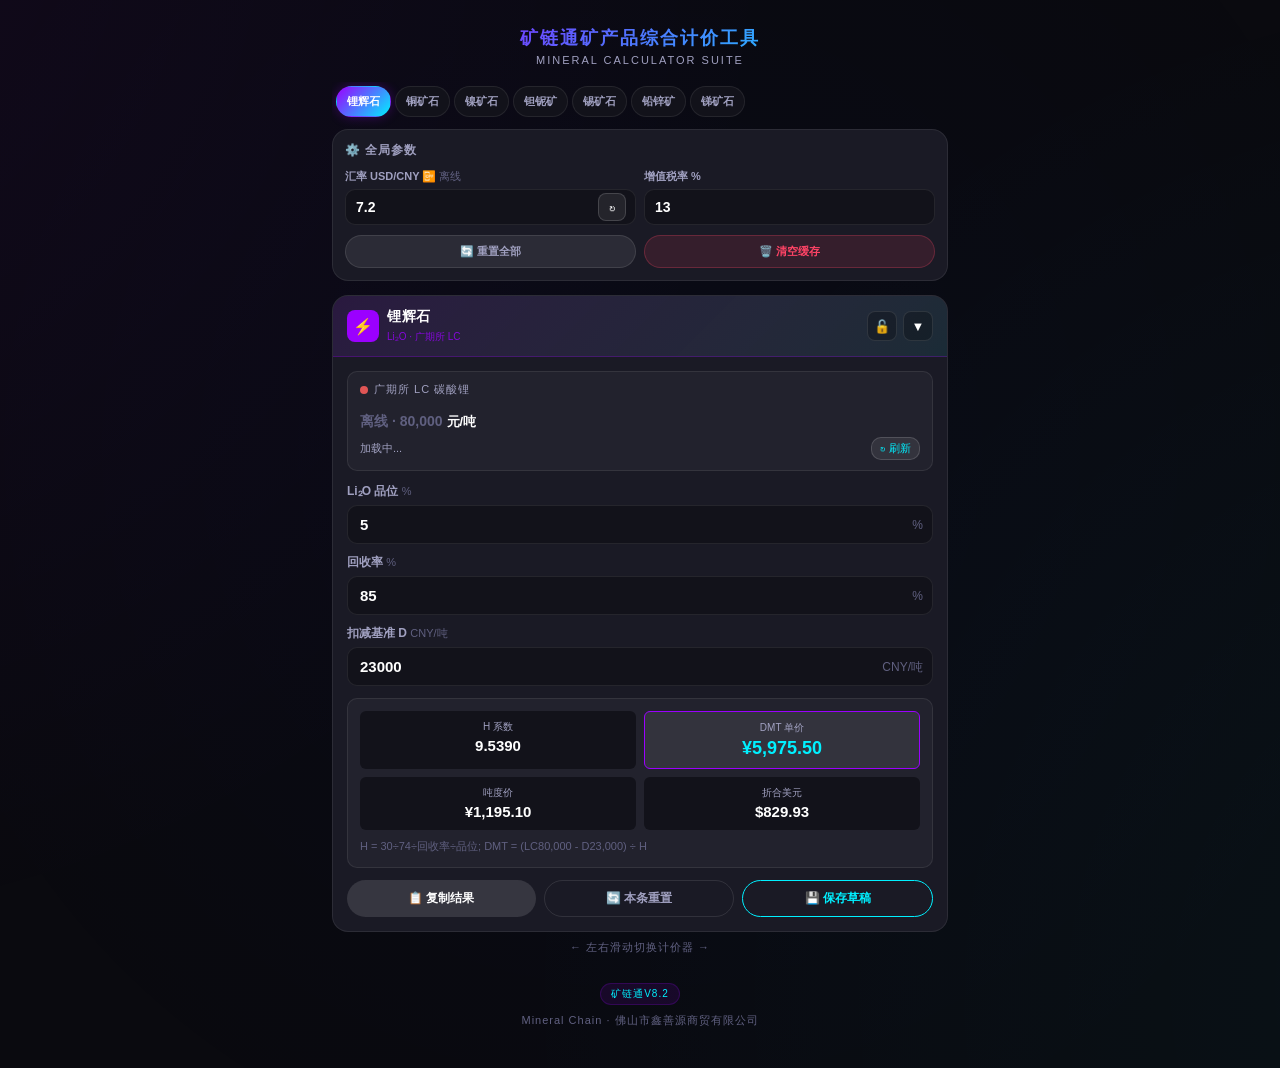
<file: mobile.html>
<!DOCTYPE html>
<html lang="zh-CN">
<head>
<meta charset="UTF-8">
<meta name="viewport" content="width=device-width, initial-scale=1.0, maximum-scale=1.0, user-scalable=no">
<title>矿链通 · 矿产品综合计价工具</title>
<style>
/* ====== common.css (mobile-first) ====== */
:root {
  --bg-primary: #0a0a0f;
  --bg-secondary: #12121a;
  --bg-card: #1a1a25;
  --text-primary: #ffffff;
  --text-secondary: #a0a0c0;
  --text-muted: #606080;
  --neon-purple: #9b00ff;
  --neon-cyan: #00f0ff;
  --neon-green: #00ff88;
  --danger: #ff4466;
  --radius-lg: 16px;
  --radius-md: 10px;
  --radius-sm: 6px;
}
* { margin:0; padding:0; box-sizing:border-box; -webkit-tap-highlight-color:transparent; }
body {
  font-family: -apple-system,"PingFang SC","Microsoft YaHei","Segoe UI",sans-serif;
  background: var(--bg-primary);
  color: var(--text-primary);
  min-height: 100vh;
  overflow-x: hidden;
  position:relative;
  touch-action: pan-y;
}
body::before {
  content: '';
  position:fixed; top:-50%; left:-50%; width:200%; height:200%;
  background:
    radial-gradient(circle at 15% 20%, rgba(155,0,255,0.06) 0%, transparent 40%),
    radial-gradient(circle at 85% 80%, rgba(0,240,255,0.04) 0%, transparent 40%),
    radial-gradient(circle at 50% 50%, rgba(0,45,255,0.03) 0%, transparent 50%);
  pointer-events:none; z-index:0;
  animation: bgFloat 25s ease-in-out infinite;
}
@keyframes bgFloat {
  0%,100%{transform:translate(0,0) rotate(0deg)}
  33%{transform:translate(3%,-2%) rotate(1deg)}
  66%{transform:translate(-2%,3%) rotate(-1deg)}
}
.app {position:relative;z-index:1;max-width:640px;margin:0 auto;padding:12px 12px 40px;}
.app-header {text-align:center;padding:14px 0 16px;}
.app-header h1 {
  font-size:18px;font-weight:900;letter-spacing:2px;
  background:linear-gradient(135deg,var(--neon-purple),var(--neon-cyan),var(--neon-purple));
  background-size:200% 200%;
  -webkit-background-clip:text;-webkit-text-fill-color:transparent;background-clip:text;
  animation:gradientShift 4s ease infinite;
}
@keyframes gradientShift {0%,100%{background-position:0% 50%}50%{background-position:100% 50%}}
.app-header .subtitle {font-size:11px;color:var(--text-secondary);margin-top:4px;letter-spacing:2px;}
.tab-nav {display:flex;justify-content:flex-start;gap:4px;overflow-x:auto;padding:4px 4px 12px;-ms-overflow-style:none;scrollbar-width:none;scroll-behavior:smooth;}
.tab-nav::-webkit-scrollbar{display:none}
.tab-nav button {
  flex:0 0 auto;padding:7px 10px;white-space:nowrap;
  background:var(--bg-secondary);border:1px solid rgba(255,255,255,0.08);
  border-radius:16px;color:var(--text-secondary);font-size:11px;font-weight:700;
  cursor:pointer;transition:all 0.2s;
}
.tab-nav button.active {
  background:linear-gradient(135deg,var(--neon-purple),var(--neon-cyan));
  border-color:transparent;color:#fff;box-shadow:0 0 12px rgba(155,0,255,0.3);
}
.global-panel {
  background:var(--bg-card);border:1px solid rgba(255,255,255,0.08);
  border-radius:var(--radius-lg);padding:12px;margin-bottom:14px;
}
.global-panel h3 {font-size:12px;color:var(--text-secondary);margin-bottom:10px;letter-spacing:1px;}
.global-fields {display:grid;grid-template-columns:repeat(2,1fr);gap:8px;margin-bottom:10px;}
.global-fields .field label {font-size:11px;}
.global-fields .field input {padding:9px 10px;font-size:14px;}
.global-ops {display:flex;gap:8px;}
.global-ops button {flex:1;padding:8px 0;border-radius:20px;font-size:11px;font-weight:700;cursor:pointer;border:none;}
.global-ops .btn-reset-all {background:rgba(255,255,255,0.08);color:var(--text-secondary);border:1px solid rgba(255,255,255,0.1);}
.global-ops .btn-clear-cache {background:rgba(255,68,102,0.12);color:var(--danger);border:1px solid rgba(255,68,102,0.25);}
#cards-container {position:relative;}
.mcs-toast {
  position:fixed;bottom:60px;left:50%;transform:translateX(-50%) translateY(20px);
  background:linear-gradient(135deg,var(--neon-purple),var(--neon-cyan));
  color:#fff;padding:10px 22px;border-radius:30px;font-size:12px;font-weight:600;
  opacity:0;transition:all 0.3s ease;z-index:999;pointer-events:none;white-space:nowrap;
}
.mcs-toast.show {opacity:1;transform:translateX(-50%) translateY(0);}
.app-footer {text-align:center;padding:24px 12px 0;font-size:11px;color:var(--text-muted);letter-spacing:1px;}
.app-footer .version {display:inline-block;padding:3px 10px;background:rgba(155,0,255,0.1);border:1px solid rgba(155,0,255,0.2);border-radius:20px;margin-bottom:8px;color:var(--neon-cyan);font-size:10px;}
button{font-family:inherit}input{font-family:inherit}
.offline{color:var(--text-muted);font-size:14px;}

/* ====== calc-card.css (mobile-first single-card) ====== */
.calc-card {background:var(--bg-card);border:1px solid rgba(255,255,255,0.08);border-radius:var(--radius-lg);padding:0;overflow:hidden;transition:all 0.3s ease;display:none;flex-direction:column;animation:cardIn 0.3s ease;}
.calc-card.active {display:flex;}
@keyframes cardIn {from{opacity:0;transform:translateX(20px)}to{opacity:1;transform:translateX(0)}}
.calc-card.folded .card-body {display:none;}
.card-header {display:flex;justify-content:space-between;align-items:center;padding:12px 14px;background:linear-gradient(135deg,color-mix(in srgb,var(--theme-primary) 12%,transparent),color-mix(in srgb,var(--theme-accent) 8%,transparent));border-bottom:1px solid color-mix(in srgb,var(--theme-primary) 25%,transparent);}
.card-title-wrap {display:flex;align-items:center;gap:8px;}
.card-icon {width:32px;height:32px;border-radius:8px;display:flex;align-items:center;justify-content:center;font-size:16px;}
.card-header h2 {font-size:14px;font-weight:800;letter-spacing:0.5px;color:var(--text-primary);}
.card-tag {font-size:10px;opacity:0.8;}
.card-actions {display:flex;gap:6px;}
.card-actions button {background:rgba(0,0,0,0.25);border:1px solid rgba(255,255,255,0.1);color:var(--text-primary);width:30px;height:30px;border-radius:8px;cursor:pointer;font-size:13px;}
.card-actions button:hover {background:rgba(255,255,255,0.12);}
.card-body {padding:14px;display:flex;flex-direction:column;gap:12px;}
.price-bar {background:rgba(255,255,255,0.04);border:1px solid rgba(255,255,255,0.08);border-radius:var(--radius-md);padding:10px 12px;}
.price-label {font-size:11px;color:var(--text-secondary);text-transform:uppercase;letter-spacing:1px;display:flex;align-items:center;gap:6px;margin-bottom:6px;}
.price-label .dot {width:8px;height:8px;border-radius:50%;background:#00ff88;}
.price-label .dot.offline {background:#e05555;}
.price-value {font-size:28px;font-weight:900;line-height:1;color:var(--theme-accent);}
.price-value .price-num {display:inline-block;background:linear-gradient(135deg,var(--theme-accent),#ffffff);-webkit-background-clip:text;-webkit-text-fill-color:transparent;background-clip:text;text-shadow:none;}
.price-value .unit {font-size:13px;font-weight:700;color:var(--text-primary);margin-left:4px;}
.price-value .offline-flag {font-size:12px;font-weight:600;color:var(--text-secondary);margin-left:6px;}
.price-meta {display:flex;justify-content:space-between;align-items:center;margin-top:6px;font-size:11px;color:var(--text-secondary);}
.btn-refresh {background:rgba(255,255,255,0.08);border:1px solid rgba(255,255,255,0.15);color:var(--theme-accent);padding:3px 8px;border-radius:10px;font-size:11px;cursor:pointer;}
.price-double {display:flex;justify-content:space-between;align-items:flex-start;gap:8px;}
.price-double .price-col {flex:1;display:flex;flex-direction:column;gap:3px;}
.price-double .price-col:first-child {text-align:left;}
.price-double .price-col:last-child {text-align:right;}
.price-double .pd-label {font-size:12px;font-weight:600;color:var(--text-secondary);}
.price-double .pd-price {font-size:22px;font-weight:900;background:linear-gradient(135deg,var(--theme-accent),#ffffff);-webkit-background-clip:text;-webkit-text-fill-color:transparent;background-clip:text;}
.price-double .pd-unit {font-size:11px;color:var(--text-primary);}
.price-double-meta {display:flex;justify-content:space-between;align-items:center;margin-top:8px;font-size:11px;color:var(--text-secondary);}
.inputs-area {display:flex;flex-direction:column;gap:10px;}
.field {display:flex;flex-direction:column;gap:5px;}
.field label {font-size:12px;font-weight:700;color:var(--text-secondary);}
.field label span {font-weight:400;color:var(--text-muted);font-size:11px;}
.input-wrap {position:relative;}
.input-wrap input {width:100%;padding:10px 12px;background:var(--bg-secondary);border:1.5px solid rgba(255,255,255,0.08);border-radius:var(--radius-md);color:var(--text-primary);font-size:15px;font-weight:600;outline:none;transition:all 0.2s;}
.input-wrap input:focus {border-color:var(--theme-primary);}
.input-wrap input.error {border-color:var(--danger);}
.input-wrap .suffix {position:absolute;right:10px;top:50%;transform:translateY(-50%);font-size:12px;color:var(--text-muted);pointer-events:none;}
.error-tip {font-size:11px;color:var(--danger);}
.two-col {display:grid;grid-template-columns:1fr 1fr;gap:10px;}
.segmented {display:flex;gap:6px;}
.segmented button {flex:1;padding:9px 4px;background:var(--bg-secondary);border:1px solid rgba(255,255,255,0.08);border-radius:var(--radius-md);color:var(--text-secondary);font-size:12px;font-weight:600;cursor:pointer;transition:all 0.2s;}
.segmented button.active {background:rgba(255,255,255,0.15);border-color:var(--theme-primary);color:var(--text-primary);}
.segmented.triple button {font-size:11px;padding:9px 2px;}
.switch-field {flex-direction:row;align-items:center;justify-content:space-between;background:var(--bg-secondary);padding:10px 12px;border-radius:var(--radius-md);}
.switch {position:relative;width:44px;height:24px;}
.switch input{opacity:0;width:0;height:0;}
.switch .slider {position:absolute;cursor:pointer;inset:0;background:rgba(255,255,255,0.15);border-radius:24px;transition:0.3s;}
.switch .slider:before {content:"";position:absolute;height:18px;width:18px;left:3px;bottom:3px;background:#fff;border-radius:50%;transition:0.3s;}
.switch input:checked+.slider {background:var(--theme-primary);}
.switch input:checked+.slider:before {transform:translateX(20px);}
.result-area {background:rgba(255,255,255,0.04);border:1px solid rgba(255,255,255,0.08);border-radius:var(--radius-md);padding:12px;}
.result-main {text-align:center;margin-bottom:8px;}
.result-main .rm-label {display:block;font-size:11px;color:var(--theme-accent);letter-spacing:1px;margin-bottom:4px;}
.result-main .rm-value {font-size:26px;font-weight:900;color:var(--theme-accent);}
.result-sub {display:flex;justify-content:space-between;font-size:12px;color:var(--text-secondary);padding:5px 0;border-bottom:1px solid rgba(255,255,255,0.05);}
.result-sub:last-child{border-bottom:none;}
.result-list {display:flex;flex-direction:column;gap:6px;}
.result-item {display:flex;justify-content:space-between;align-items:center;padding:9px 10px;background:var(--bg-secondary);border-radius:var(--radius-sm);border:1px solid rgba(255,255,255,0.06);}
.result-item.highlight {background:rgba(255,255,255,0.08);border-color:var(--theme-primary);}
.result-item .r-label {font-size:12px;color:var(--text-secondary);}
.result-item .r-value {font-size:14px;font-weight:800;color:var(--text-primary);}
.result-item.highlight .r-value {color:var(--theme-accent);font-size:17px;}
.result-grid {display:grid;grid-template-columns:1fr 1fr;gap:8px;}
.result-box {background:var(--bg-secondary);border-radius:var(--radius-sm);padding:9px;text-align:center;}
.result-box.highlight {background:rgba(255,255,255,0.08);border:1px solid var(--theme-primary);}
.result-box .rb-label {display:block;font-size:10px;color:var(--text-secondary);margin-bottom:3px;}
.result-box .rb-value {font-size:15px;font-weight:800;color:var(--text-primary);}
.result-box.highlight .rb-value {color:var(--theme-accent);font-size:18px;}
.formula {font-size:11px;color:var(--text-muted);margin-top:8px;line-height:1.5;word-break:break-all;}
.result-error {color:var(--danger);text-align:center;font-size:13px;padding:10px;}
.card-ops {display:flex;gap:8px;}
.card-ops button {flex:1;padding:9px 0;border-radius:20px;font-size:12px;font-weight:700;cursor:pointer;transition:all 0.2s;border:none;}
.card-ops .btn-copy {background:rgba(255,255,255,0.12);color:#fff;}
.card-ops .btn-reset {background:transparent;color:var(--text-secondary);border:1px solid rgba(255,255,255,0.1);}
.card-ops .btn-save {background:transparent;color:var(--theme-accent);border:1px solid var(--theme-accent);}
.card-ops button:hover {transform:translateY(-1px);}
.import-fields {display:flex;flex-direction:column;gap:10px;}
.card-spodumene {--theme-primary:#9b00ff;--theme-accent:#00f0ff;}
.card-copper     {--theme-primary:#ff8c42;--theme-accent:#ffea00;}
.card-nickel     {--theme-primary:#00e676;--theme-accent:#00ffaa;}
.card-tantalum   {--theme-primary:#9c27b0;--theme-accent:#e040fb;}
.card-tin        {--theme-primary:#90a4ae;--theme-accent:#00e5ff;}
.card-znpb       {--theme-primary:#ffc107;--theme-accent:#4ecdc4;}
.card-antimony   {--theme-primary:#ff4757;--theme-accent:#ffa502;}
.calc-card.locked .card-header {background:linear-gradient(135deg,rgba(255,255,255,0.05),rgba(255,255,255,0.02));}

/* swipe hint */
.swipe-hint {text-align:center;font-size:11px;color:var(--text-muted);padding:8px 0 4px;letter-spacing:1px;}
/* exchange rate */
.exchange-status {font-weight:400;color:var(--neon-green);font-size:10px;}
.exchange-status.offline {color:var(--text-muted);}
.btn-refresh-exchange {position:absolute;right:10px;top:50%;transform:translateY(-50%);background:rgba(255,255,255,0.08);border:1px solid rgba(255,255,255,0.15);color:var(--theme-accent);width:28px;height:28px;border-radius:8px;font-size:13px;cursor:pointer;padding:0;display:flex;align-items:center;justify-content:center;}
</style>
</head>
<body>

<div class="app">
  <header class="app-header">
    <h1>矿链通矿产品综合计价工具</h1>
    <div class="subtitle">MINERAL CALCULATOR SUITE</div>
  </header>

  <nav class="tab-nav" id="tabNav">
    <button data-target="spodumene" class="active">锂辉石</button>
    <button data-target="copper">铜矿石</button>
    <button data-target="nickel">镍矿石</button>
    <button data-target="tantalum">钽铌矿</button>
    <button data-target="tin">锡矿石</button>
    <button data-target="znpb">铅锌矿</button>
    <button data-target="antimony">锑矿石</button>
  </nav>

  <section class="global-panel">
    <h3>⚙️ 全局参数</h3>
    <div class="global-fields">
      <div class="field"><label>汇率 USD/CNY <span id="exchangeRateStatus" class="exchange-status">📡 实时</span></label><div class="input-wrap"><input type="number" id="globalExchangeRate" value="7.20" step="0.001"><button class="btn-refresh-exchange" id="btnRefreshExchange">↻</button></div></div>
      <div class="field"><label>增值税率 %</label><div class="input-wrap"><input type="number" id="globalVatRate" value="13" step="0.5"></div></div>
    </div>
    <div class="global-ops">
      <button class="btn-reset-all" id="btnResetAll">🔄 重置全部</button>
      <button class="btn-clear-cache" id="btnClearCache">🗑️ 清空缓存</button>
    </div>
  </section>

  <main id="cards-container"></main>
  <div class="swipe-hint" id="swipeHint">← 左右滑动切换计价器 →</div>

  <footer class="app-footer">
    <div class="version">矿链通V8.2</div>
    <div>Mineral Chain · 佛山市鑫善源商贸有限公司</div>
  </footer>
</div>

<script>
// ====== common.js ======
(function(){
var PREFIX='mcs_';
function fmt(n,d){if(n==null||isNaN(n))return'--';return n.toLocaleString('zh-CN',{minimumFractionDigits:d,maximumFractionDigits:d});}
function formatMoney(n){return fmt(n,2);}
function formatPercent(n){return fmt(n,2)+'%';}
function getStorage(key,fallback){try{var v=localStorage.getItem(PREFIX+key);return v?JSON.parse(v):fallback;}catch(e){return fallback;}}
function setStorage(key,value){try{localStorage.setItem(PREFIX+key,JSON.stringify(value));}catch(e){}}
function clearAllStorage(){try{Object.keys(localStorage).forEach(function(k){if(k.indexOf(PREFIX)===0)localStorage.removeItem(k);});}catch(e){}}
function copyText(text,cb){if(navigator.clipboard){navigator.clipboard.writeText(text).then(function(){cb&&cb(true);},function(){cb&&cb(false);});}else{var ta=document.createElement('textarea');ta.value=text;document.body.appendChild(ta);ta.select();try{document.execCommand('copy');cb&&cb(true);}catch(e){cb&&cb(false);}document.body.removeChild(ta);}}
function validateRange(input,min,max){var v=parseFloat(input.value);var err=input.parentElement.querySelector('.error-tip')||(input.closest('.field')?input.closest('.field').querySelector('.error-tip'):null);if(isNaN(v)||(min!=null&&v<min)||(max!=null&&v>max)){input.classList.add('error');if(err)err.style.display='block';return false;}input.classList.remove('error');if(err)err.style.display='none';return true;}
function showToast(msg,duration){duration=duration||1500;var el=document.getElementById('mcs-toast');if(!el){el=document.createElement('div');el.id='mcs-toast';el.className='mcs-toast';document.body.appendChild(el);}el.textContent=msg;el.classList.add('show');clearTimeout(el._t);el._t=setTimeout(function(){el.classList.remove('show');},duration);}
window.MCSCommon={fmt:fmt,formatMoney:formatMoney,formatPercent:formatPercent,getStorage:getStorage,setStorage:setStorage,clearAllStorage:clearAllStorage,copyText:copyText,validateRange:validateRange,showToast:showToast,PREFIX:PREFIX};
})();

// ====== base-calc.js ======
(function(){
var C=window.MCSCommon;
function BaseCalc(config){
  this.id=config.id;this.name=config.name;this.theme=config.theme||{primary:'#9b00ff',accent:'#00f0ff'};this.fields=config.fields||[];
  this.priceSource=config.priceSource||null;this.price=0;this.manualPrice=false;this.state={locked:false,folded:false};
  this.container=document.getElementById('cards-container');if(!this.container)throw new Error('缺少 #cards-container');this.init();
}
BaseCalc.prototype.calcTotal=function(inputs){throw new Error('子类必须实现 calcTotal');};
BaseCalc.prototype.fetchPrice=function(){var self=this;this.updatePriceDisplay(true);this.autoCalc();};
BaseCalc.prototype.updatePriceDisplay=function(offline){var el=this.el.querySelector('.price-value');if(!el)return;var defaultText=this.price?C.fmt(this.price,0):'--';el.innerHTML='<span class="price-num">'+defaultText+'</span><span class="unit">元/吨</span>'+(offline?'<span class="offline-flag">· 离线</span>':'');};
BaseCalc.prototype.init=function(){this.renderCard();this.el=document.getElementById('card-'+this.id);this.bindInputs();this.loadDraft();this.fetchPrice();};
BaseCalc.prototype.renderCard=function(){
  var self=this;
  var html='<article class="calc-card card-'+this.id+'" id="card-'+this.id+'">'+
    '<header class="card-header">'+
      '<div class="card-title-wrap"><span class="card-icon" style="background:'+this.theme.primary+'">'+(this.theme.icon||'◆')+'</span><div><h2>'+this.name+'</h2><span class="card-tag" style="color:'+this.theme.primary+'">'+(this.theme.tag||'')+'</span></div></div>'+
      '<div class="card-actions"><button class="btn-lock" title="锁定全局参数">🔓</button><button class="btn-fold" title="折叠/展开">▼</button></div>'+
    '</header>'+
    '<div class="card-body">'+
      '<div class="price-bar"><div class="price-label"><span class="dot"></span><span class="price-name">行情价格</span></div><div class="price-value">--</div><div class="price-meta"><span class="price-time">加载中...</span><button class="btn-refresh">↻ 刷新</button></div></div>'+
      '<div class="inputs-area">'+this.renderInputs()+'</div>'+
      '<div class="result-area"></div>'+
      '<div class="card-ops"><button class="btn-copy">📋 复制结果</button><button class="btn-reset">🔄 本条重置</button><button class="btn-save">💾 保存草稿</button></div>'+
    '</div></article>';
  var wrapper=document.createElement('div');wrapper.innerHTML=html;this.container.appendChild(wrapper.firstElementChild);
  var card=document.getElementById('card-'+this.id);
  card.querySelector('.btn-lock').addEventListener('click',function(){self.toggleLock();});
  card.querySelector('.btn-fold').addEventListener('click',function(){self.toggleFold();});
  card.querySelector('.btn-refresh').addEventListener('click',function(){self.fetchPrice();});
  card.querySelector('.btn-copy').addEventListener('click',function(){self.copyResult();});
  card.querySelector('.btn-reset').addEventListener('click',function(){self.resetCard();});
  card.querySelector('.btn-save').addEventListener('click',function(){self.saveDraft();});
};
BaseCalc.prototype.renderInputs=function(){
  var self=this;
  return this.fields.map(function(f){
    var id=self.id+'_'+f.id;
    return '<div class="field"><label>'+f.label+(f.unit?' <span>'+f.unit+'</span>':'')+'</label><div class="input-wrap"><input type="number" id="'+id+'" data-field="'+f.id+'"'+(f.step?' step="'+f.step+'"':'')+(f.min!=null?' min="'+f.min+'"':'')+(f.max!=null?' max="'+f.max+'"':'')+(f.default!=null?' value="'+f.default+'"':'')+' placeholder="'+(f.placeholder||'')+'">'+(f.unit?'<span class="suffix">'+f.unit+'</span>':'')+'</div><div class="error-tip" style="display:none">数值范围: '+(f.min!=null?f.min:'无下限')+' ~ '+(f.max!=null?f.max:'无上限')+'</div></div>';
  }).join('');
};
BaseCalc.prototype.bindInputs=function(){var self=this;var inputs=this.el.querySelectorAll('input[data-field]');inputs.forEach(function(input){input.addEventListener('input',function(){self.autoCalc();});input.addEventListener('blur',function(){self.saveDraft();});});};
BaseCalc.prototype.getInputs=function(){var vals={},self=this;this.fields.forEach(function(f){var el=self.el.querySelector('#'+self.id+'_'+f.id);vals[f.id]=el?parseFloat(el.value):(f.default!=null?f.default:0);});return vals;};
BaseCalc.prototype.validate=function(){var self=this,ok=true;this.fields.forEach(function(f){var el=self.el.querySelector('#'+self.id+'_'+f.id);if(el&&!C.validateRange(el,f.min,f.max))ok=false;});return ok;};
BaseCalc.prototype.autoCalc=function(){if(!this.validate()){this.el.querySelector('.result-area').innerHTML='<div class="result-error">请检查输入数值</div>';return;}var inputs=this.getInputs(),results=this.calcTotal(inputs);this.renderResults(results,inputs);};
BaseCalc.prototype.renderResults=function(results,inputs){var html='<div class="result-list">';for(var key in results){if(key==='formula')continue;html+='<div class="result-item"><span class="r-label">'+key+'</span><span class="r-value">'+results[key]+'</span></div>';}html+='</div>';if(results.formula)html+='<div class="formula">'+results.formula+'</div>';this.el.querySelector('.result-area').innerHTML=html;};
BaseCalc.prototype.saveDraft=function(){var vals=this.getInputs();C.setStorage(this.id+'_draft',{locked:this.state.locked,inputs:vals});C.showToast(this.name+' 草稿已保存');};
BaseCalc.prototype.loadDraft=function(){var draft=C.getStorage(this.id+'_draft',null);if(!draft)return;if(draft.locked!=null)this.state.locked=draft.locked;this.updateLockIcon();if(draft.inputs){var self=this;for(var k in draft.inputs){var el=self.el.querySelector('#'+self.id+'_'+k);if(el)el.value=draft.inputs[k];}}};
BaseCalc.prototype.resetCard=function(){var self=this;this.fields.forEach(function(f){var el=self.el.querySelector('#'+self.id+'_'+f.id);if(el)el.value=f.default!=null?f.default:'';});this.state.locked=false;this.updateLockIcon();this.autoCalc();C.showToast(this.name+' 已重置');};
BaseCalc.prototype.copyResult=function(){var el=this.el.querySelector('.result-area');if(!el)return;var text=el.textContent||el.innerText||'',self=this;C.copyText(text,function(ok){C.showToast(ok?self.name+' 结果已复制':'复制失败');});};
BaseCalc.prototype.toggleLock=function(){this.state.locked=!this.state.locked;this.updateLockIcon();this.saveDraft();};
BaseCalc.prototype.updateLockIcon=function(){var btn=this.el.querySelector('.btn-lock');if(!btn)return;btn.textContent=this.state.locked?'🔒':'🔓';btn.title=this.state.locked?'已锁定全局参数':'锁定全局参数';this.el.classList.toggle('locked',this.state.locked);};
BaseCalc.prototype.toggleFold=function(){this.state.folded=!this.state.folded;this.el.classList.toggle('folded',this.state.folded);var btn=this.el.querySelector('.btn-fold');if(btn)btn.textContent=this.state.folded?'▶':'▼';};
BaseCalc.prototype.applyGlobalConfig=function(config){if(this.state.locked)return;};
window.BaseCalc=BaseCalc;
})();

// ====== calc-spodumene.js ======
(function(){
var C=window.MCSCommon,BaseCalc=window.BaseCalc;
function SpodumeneCalc(){BaseCalc.call(this,{id:'spodumene',name:'锂辉石',theme:{primary:'#9b00ff',accent:'#00f0ff',icon:'⚡',tag:'Li₂O · 广期所 LC'},fields:[{id:'lio2',label:'Li₂O 品位',unit:'%',min:2,max:100,step:0.1,default:5.0},{id:'recovery',label:'回收率',unit:'%',min:0,max:100,step:0.1,default:85},{id:'deduction',label:'扣减基准 D',unit:'CNY/吨',min:0,step:100,default:23000}]});this.price=80000;}
SpodumeneCalc.prototype=Object.create(BaseCalc.prototype);SpodumeneCalc.prototype.constructor=SpodumeneCalc;
SpodumeneCalc.prototype.fetchPrice=function(){var self=this;fetch('https://lc.fsxsymall.com/lc?_='+Date.now()).then(function(r){if(!r.ok)throw new Error('x');return r.json();}).then(function(d){if(d.price){self.price=d.price;self.updatePriceDisplay();self.autoCalc();}}).catch(function(){self.price=self.price||80000;self.updatePriceDisplay(true);self.autoCalc();});};
SpodumeneCalc.prototype.updatePriceDisplay=function(offline){var el=this.el.querySelector('.price-value');if(!el)return;var label=this.el.querySelector('.price-name');if(label)label.textContent='广期所 LC 碳酸锂';el.innerHTML=(offline?'<span class="offline">离线 · ':'')+C.fmt(this.price,0)+'<span class="unit">元/吨</span>';var dot=this.el.querySelector('.price-bar .dot');if(dot)dot.className='dot '+(offline?'offline':'');};
SpodumeneCalc.prototype.calcTotal=function(inputs){var price=this.price||0,h=30/74/(inputs.recovery/100)/(inputs.lio2/100),dmt=(price-inputs.deduction)/h,exchangeRate=(window.globalConfig&&window.globalConfig.exchangeRate)||7.2;return{h:h.toFixed(4),dmt:'¥'+C.formatMoney(dmt),dunPrice:'¥'+C.formatMoney(dmt/inputs.lio2),usd:'$'+C.formatMoney(dmt/exchangeRate),formula:'H = 30÷74÷回收率÷品位; DMT = (LC'+C.fmt(price,0)+' - D'+C.fmt(inputs.deduction,0)+') ÷ H'};};
SpodumeneCalc.prototype.renderResults=function(results,inputs){var html='<div class="result-grid"><div class="result-box"><span class="rb-label">H 系数</span><span class="rb-value">'+results.h+'</span></div><div class="result-box highlight"><span class="rb-label">DMT 单价</span><span class="rb-value">'+results.dmt+'</span></div><div class="result-box"><span class="rb-label">吨度价</span><span class="rb-value">'+results.dunPrice+'</span></div><div class="result-box"><span class="rb-label">折合美元</span><span class="rb-value">'+results.usd+'</span></div></div><div class="formula">'+results.formula+'</div>';this.el.querySelector('.result-area').innerHTML=html;};
window.SpodumeneCalc=SpodumeneCalc;
})();

// ====== calc-copper.js ======
(function(){
var C=window.MCSCommon,BaseCalc=window.BaseCalc;
var COEFF_TABLE=[[2,40],[3,55],[4,65],[5,73],[6,76],[7,79],[8,82],[9,83],[10,85],[11,86],[12,87],[13,88],[14,88.5],[15,89],[16,89],[17,90],[18,91],[19,92],[20,93],[21,95]];
function getCoefficient(grade){if(grade<2)return 0;if(grade>=21)return 95;for(var i=0;i<COEFF_TABLE.length-1;i++){var g1=COEFF_TABLE[i][0],c1=COEFF_TABLE[i][1],g2=COEFF_TABLE[i+1][0],c2=COEFF_TABLE[i+1][1];if(grade>=g1&&grade<g2){var t=(grade-g1)/(g2-g1);return c1+t*(c2-c1);}}return 95;}
function CopperCalc(){BaseCalc.call(this,{id:'copper',name:'铜矿石',theme:{primary:'#ff6b35',accent:'#ffd700',icon:'🔶',tag:'Cu · SMM 1#电解铜'},fields:[{id:'grade',label:'铜品位 Cu',unit:'%',min:2,max:21,step:0.1,default:5}]});this.price=101570;}
CopperCalc.prototype=Object.create(BaseCalc.prototype);CopperCalc.prototype.constructor=CopperCalc;
CopperCalc.prototype.calcTotal=function(inputs){var coeff=getCoefficient(inputs.grade),orePrice=this.price*(inputs.grade/100)*(coeff/100);return{coeff:C.formatPercent(coeff),orePrice:'¥'+C.fmt(orePrice,0)+' /吨',formula:this.price.toLocaleString()+' × '+inputs.grade.toFixed(1)+'% × '+coeff.toFixed(2)+'% = '+C.fmt(orePrice,0)+' 元/吨'};};
CopperCalc.prototype.renderResults=function(results,inputs){var html='<div class="result-main"><span class="rm-label">铜矿石单价</span><span class="rm-value">'+results.orePrice+'</span></div><div class="result-sub"><span>计价系数</span><span>'+results.coeff+'</span></div><div class="formula">'+results.formula+'</div>';this.el.querySelector('.result-area').innerHTML=html;};
window.CopperCalc=CopperCalc;
})();

// ====== calc-nickel.js ======
(function(){
var C=window.MCSCommon,BaseCalc=window.BaseCalc;
var LATERITE_COEFF=[[0.5,75],[0.8,78],[1.0,80],[1.2,82],[1.4,84],[1.5,85],[1.6,86],[1.7,87],[1.8,88],[2.0,89],[2.2,90],[2.5,91],[3.0,92]];
var SULFIDE_COEFF=[[0.5,80],[0.8,83],[1.0,85],[1.2,87],[1.4,88],[1.5,89],[1.6,90],[1.7,90],[1.8,91],[2.0,92],[2.2,93],[2.5,94],[3.0,95]];
function getCoeff(table,grade){if(grade<=table[0][0])return table[0][1];if(grade>=table[table.length-1][0])return table[table.length-1][1];for(var i=0;i<table.length-1;i++){if(grade>=table[i][0]&&grade<=table[i+1][0]){var t=(grade-table[i][0])/(table[i+1][0]-table[i][0]);return table[i][1]+t*(table[i+1][1]-table[i][1]);}}return table[table.length-1][1];}
function NickelCalc(){BaseCalc.call(this,{id:'nickel',name:'镍矿石',theme:{primary:'#50c878',accent:'#a0ffc0',icon:'💚',tag:'Ni · SMM 1#电解镍'},fields:[]});this.price=127250;this.oreType='laterite';}
NickelCalc.prototype=Object.create(BaseCalc.prototype);NickelCalc.prototype.constructor=NickelCalc;
NickelCalc.prototype.renderInputs=function(){
  return '<div class="field"><label>矿石类型</label><div class="segmented" data-field="oreType"><button data-value="laterite" class="active">红土镍矿</button><button data-value="sulfide">硫化镍矿</button></div></div>'+
    '<div class="field"><label>镍品位 Ni <span>%</span></label><div class="input-wrap"><input type="number" id="nickel_grade" data-field="grade" value="1.8" min="0.5" max="3.0" step="0.05"><span class="suffix">%</span></div></div>'+
    '<div class="field"><label>冶炼加工费 TC <span>元/吨</span></label><div class="input-wrap"><input type="number" id="nickel_tc" data-field="tc" value="800" min="0" max="5000" step="50"><span class="suffix">元/吨</span></div></div>'+
    '<div class="two-col"><div class="field"><label>汇率 USD/CNY</label><div class="input-wrap"><input type="number" id="nickel_exchangeRate" data-field="exchangeRate" value="7.25" min="6.5" max="8.0" step="0.01"></div></div><div class="field"><label>水分 H₂O <span>%</span></label><div class="input-wrap"><input type="number" id="nickel_moisture" data-field="moisture" value="35" min="20" max="45" step="1"><span class="suffix">%</span></div></div></div>'+
    '<div class="field switch-field"><label>含税模式 (÷1.13)</label><label class="switch"><input type="checkbox" id="nickel_taxMode" checked><span class="slider"></span></label></div>';
};
NickelCalc.prototype.bindInputs=function(){var self=this;this.el.querySelectorAll('input').forEach(function(el){el.addEventListener('input',function(){self.autoCalc();});el.addEventListener('change',function(){self.autoCalc();self.saveDraft();});});this.el.querySelector('.segmented').addEventListener('click',function(e){if(e.target.tagName==='BUTTON'){self.el.querySelectorAll('.segmented button').forEach(function(b){b.classList.remove('active');});e.target.classList.add('active');self.oreType=e.target.dataset.value;self.autoCalc();self.saveDraft();}});};
NickelCalc.prototype.getInputs=function(){var btn=this.el.querySelector('.segmented button.active');return{oreType:btn?btn.dataset.value:'laterite',grade:parseFloat(this.el.querySelector('#nickel_grade').value)||1.8,tc:parseFloat(this.el.querySelector('#nickel_tc').value)||800,exchangeRate:parseFloat(this.el.querySelector('#nickel_exchangeRate').value)||7.25,moisture:parseFloat(this.el.querySelector('#nickel_moisture').value)||35,taxMode:this.el.querySelector('#nickel_taxMode').checked?1:0};};
NickelCalc.prototype.calcTotal=function(inputs){var table=inputs.oreType==='laterite'?LATERITE_COEFF:SULFIDE_COEFF,coeff=getCoeff(table,inputs.grade),divider=inputs.taxMode?1.13:1,metalValue;if(inputs.oreType==='laterite'){metalValue=(this.price/divider)*(inputs.grade/100)*(coeff/100)*(1-inputs.moisture/100);}else{metalValue=(this.price/divider)*(inputs.grade/100)*(coeff/100);}var orePrice=Math.max(0,metalValue-inputs.tc);return{coeff:C.formatPercent(coeff),orePrice:'¥'+C.fmt(orePrice,0)+' /吨',formula:'SMM '+this.price.toLocaleString()+(inputs.taxMode?' ÷1.13':'')+' × '+inputs.grade.toFixed(2)+'% × '+coeff.toFixed(1)+'%'+(inputs.oreType==='laterite'?' × (1-'+inputs.moisture+'%水分)':'')+' - TC '+inputs.tc};};
NickelCalc.prototype.renderResults=function(results,inputs){var html='<div class="result-main"><span class="rm-label">镍矿石单价</span><span class="rm-value">'+results.orePrice+'</span></div><div class="result-sub"><span>计价系数</span><span>'+results.coeff+'</span></div><div class="formula">'+results.formula+'</div>';this.el.querySelector('.result-area').innerHTML=html;};
NickelCalc.prototype.saveDraft=function(){var vals=this.getInputs();C.setStorage(this.id+'_draft',{locked:this.state.locked,inputs:vals,oreType:this.oreType});C.showToast(this.name+' 草稿已保存');};
NickelCalc.prototype.loadDraft=function(){var draft=C.getStorage(this.id+'_draft',null);if(!draft)return;if(draft.locked!=null)this.state.locked=draft.locked;this.updateLockIcon();if(draft.oreType){this.oreType=draft.oreType;var self=this;this.el.querySelectorAll('.segmented button').forEach(function(b){b.classList.toggle('active',b.dataset.value===draft.oreType);});}if(draft.inputs){var self=this;for(var k in draft.inputs){if(k==='taxMode'){var cb=self.el.querySelector('#nickel_taxMode');if(cb)cb.checked=draft.inputs[k]===1;}else{var el=self.el.querySelector('#nickel_'+k);if(el)el.value=draft.inputs[k];}}}};
window.NickelCalc=NickelCalc;
})();

// ====== calc-tantalum.js ======
(function(){
var C=window.MCSCommon,BaseCalc=window.BaseCalc,LBS_PER_TON=2204.6226;
function TantalumCalc(){BaseCalc.call(this,{id:'tantalum',name:'钽铌矿',theme:{primary:'#9c27b0',accent:'#e040fb',icon:'💎',tag:'Ta₂O₅+Nb₂O₅ · CIF'},fields:[{id:'grade',label:'钽铌矿品位',unit:'%',min:1,max:50,step:0.1,default:30}]});this.intlPrice=232.5;}
TantalumCalc.prototype=Object.create(BaseCalc.prototype);TantalumCalc.prototype.constructor=TantalumCalc;
TantalumCalc.prototype.updatePriceDisplay=function(offline){var el=this.el.querySelector('.price-value');if(!el)return;var label=this.el.querySelector('.price-name');if(label)label.textContent='国际钽铌矿 CIF';el.innerHTML='$'+C.fmt(this.intlPrice,1)+'<span class="unit">/磅</span>';var fxRate=(window.globalConfig&&window.globalConfig.exchangeRate)||7.20;var meta=this.el.querySelector('.price-time');if(meta)meta.textContent=(offline?'离线 · ':'')+'汇率 '+fxRate.toFixed(4);};
TantalumCalc.prototype.calcTotal=function(inputs){var fxRate=(window.globalConfig&&window.globalConfig.exchangeRate)||7.20,vatRate=(window.globalConfig&&window.globalConfig.vatRate)||13,cif=this.intlPrice*LBS_PER_TON*(inputs.grade/100),pretax=cif*fxRate,aftertax=pretax*(1+vatRate/100),td=inputs.grade>0?aftertax/inputs.grade:0;return{cif:'$'+C.formatMoney(cif)+' /吨',pretax:'¥'+C.formatMoney(pretax)+' /吨',aftertax:'¥'+C.formatMoney(aftertax)+' /吨',tonDegree:'¥'+C.formatMoney(td)+' /吨度',formula:'CIF = '+this.intlPrice+'$/磅 × 2204.62 × '+inputs.grade.toFixed(1)+'%; 税后 = CIF × '+fxRate.toFixed(4)+' × (1+'+vatRate+'%)'};};
TantalumCalc.prototype.renderResults=function(results,inputs){var html='<div class="result-list"><div class="result-item"><span class="r-label">CIF 到岸价</span><span class="r-value">'+results.cif+'</span></div><div class="result-item"><span class="r-label">国内税前价</span><span class="r-value">'+results.pretax+'</span></div><div class="result-item highlight"><span class="r-label">国内税后价</span><span class="r-value">'+results.aftertax+'</span></div><div class="result-item"><span class="r-label">吨度价</span><span class="r-value">'+results.tonDegree+'</span></div></div><div class="formula">'+results.formula+'</div>';this.el.querySelector('.result-area').innerHTML=html;};
TantalumCalc.prototype.applyGlobalConfig=function(config){this.updatePriceDisplay();this.autoCalc();};
window.TantalumCalc=TantalumCalc;
})();

// ====== calc-tin.js ======
(function(){
var C=window.MCSCommon,BaseCalc=window.BaseCalc;
function getTC(grade){if(grade>=60)return 13500;if(grade>=55)return 13700;if(grade>=50)return 14000;if(grade>=45)return 15000;if(grade>=40)return 17500;if(grade>=20)return Math.round(22000+(17500-22000)*(grade-20)/20);if(grade>=10)return Math.round(27000+(22000-27000)*(grade-10)/10);return 27000;}
function TinCalc(){BaseCalc.call(this,{id:'tin',name:'锡矿石',theme:{primary:'#b0bec5',accent:'#80deea',icon:'⬜',tag:'Sn · 沪锡 / LME'},fields:[]});this.price=412550;}
TinCalc.prototype=Object.create(BaseCalc.prototype);TinCalc.prototype.constructor=TinCalc;
TinCalc.prototype.renderInputs=function(){return '<div class="field"><label>计价模式</label><div class="segmented" data-field="mode"><button data-value="domestic" class="active">国内计价</button><button data-value="import">进口计价</button></div></div><div class="field"><label>锡品位 Sn <span>%</span></label><div class="input-wrap"><input type="number" id="tin_grade" data-field="grade" value="40" min="10" max="65" step="0.1"><span class="suffix">%</span></div></div><div class="import-fields" id="tin_importFields" style="display:none"><div class="field"><label>LME锡价 <span>美元/吨</span></label><div class="input-wrap"><input type="number" id="tin_lmePrice" data-field="lmePrice" value="53500" step="100"><span class="suffix">美元/吨</span></div></div><div class="two-col"><div class="field"><label>汇率</label><div class="input-wrap"><input type="number" id="tin_fxRate" data-field="fxRate" value="7.25" min="6.5" max="8.0" step="0.01"></div></div><div class="field"><label>进口杂费 <span>元/吨</span></label><div class="input-wrap"><input type="number" id="tin_importFee" data-field="importFee" value="500" step="10"><span class="suffix">元/吨</span></div></div></div></div>';};
TinCalc.prototype.bindInputs=function(){var self=this;this.el.querySelectorAll('input').forEach(function(el){el.addEventListener('input',function(){self.autoCalc();});el.addEventListener('blur',function(){self.saveDraft();});});this.el.querySelector('.segmented').addEventListener('click',function(e){if(e.target.tagName==='BUTTON'){self.el.querySelectorAll('.segmented button').forEach(function(b){b.classList.remove('active');});e.target.classList.add('active');var mode=e.target.dataset.value;self.el.querySelector('#tin_importFields').style.display=mode==='import'?'block':'none';self.autoCalc();self.saveDraft();}});};
TinCalc.prototype.getInputs=function(){var btn=this.el.querySelector('.segmented button.active');return{mode:btn?btn.dataset.value:'domestic',grade:parseFloat(this.el.querySelector('#tin_grade').value)||40,lmePrice:parseFloat(this.el.querySelector('#tin_lmePrice').value)||53500,fxRate:parseFloat(this.el.querySelector('#tin_fxRate').value)||7.25,importFee:parseFloat(this.el.querySelector('#tin_importFee').value)||500};};
TinCalc.prototype.calcTotal=function(inputs){var price=inputs.mode==='import'?inputs.lmePrice*inputs.fxRate+inputs.importFee:this.price,tc=getTC(inputs.grade),metalTonPrice=price-tc,orePrice=metalTonPrice*(inputs.grade/100),coeff=(metalTonPrice/price)*100;return{tc:C.fmt(tc,0)+' 元/金属吨',coeff:C.formatPercent(coeff),metalTonPrice:'¥'+C.fmt(metalTonPrice,0)+' /金属吨',orePrice:'¥'+C.fmt(orePrice,0)+' /吨',formula:'('+C.fmt(price,0)+' - '+C.fmt(tc,0)+') × '+inputs.grade.toFixed(1)+'% = '+C.fmt(orePrice,0)+' 元/吨  ['+(inputs.mode==='import'?'LME×汇率+杂费':'沪锡结算价')+']'};};
TinCalc.prototype.renderResults=function(results,inputs){var html='<div class="result-main"><span class="rm-label">锡矿石单价</span><span class="rm-value">'+results.orePrice+'</span></div><div class="result-sub"><span>净回值</span><span>'+results.metalTonPrice+'</span></div><div class="result-sub"><span>加工费 TC</span><span>'+results.tc+'</span></div><div class="result-sub"><span>计价系数</span><span>'+results.coeff+'</span></div><div class="formula">'+results.formula+'</div>';this.el.querySelector('.result-area').innerHTML=html;};
TinCalc.prototype.saveDraft=function(){var vals=this.getInputs();C.setStorage(this.id+'_draft',{locked:this.state.locked,inputs:vals});};
TinCalc.prototype.loadDraft=function(){var draft=C.getStorage(this.id+'_draft',null);if(!draft)return;if(draft.locked!=null)this.state.locked=draft.locked;this.updateLockIcon();if(draft.inputs){var self=this;for(var k in draft.inputs){var el=self.el.querySelector('#tin_'+k);if(el)el.value=draft.inputs[k];}}};
window.TinCalc=TinCalc;
})();

// ====== calc-znpb.js ======
(function(){
var C=window.MCSCommon,BaseCalc=window.BaseCalc;
var ZN_COEFF=[[25,60],[35,65],[45,70],[50,75],[55,75],[60,75]];
var PB_COEFF=[[30,55],[35,60],[40,65],[50,75],[60,80],[70,88],[80,88]];
function getCoeff(table,grade){if(grade<=table[0][0])return table[0][1];if(grade>=table[table.length-1][0])return table[table.length-1][1];for(var i=0;i<table.length-1;i++){if(grade>=table[i][0]&&grade<=table[i+1][0]){var t=(grade-table[i][0])/(table[i+1][0]-table[i][0]);return table[i][1]+t*(table[i+1][1]-table[i][1]);}}return table[table.length-1][1];}
function ZnpbCalc(){BaseCalc.call(this,{id:'znpb',name:'铅锌矿',theme:{primary:'#ffc107',accent:'#4ecdc4',icon:'🟡',tag:'Zn / Pb · SMM'},fields:[]});this.znPrice=24420;this.pbPrice=16260;}
ZnpbCalc.prototype=Object.create(BaseCalc.prototype);ZnpbCalc.prototype.constructor=ZnpbCalc;
ZnpbCalc.prototype.fetchPrice=function(){var self=this;fetch('https://api.fsxsymall.com/api/znpb-price?_='+Date.now(),{signal:AbortSignal.timeout(5000)}).then(function(r){return r.json();}).then(function(d){if(d.zn&&d.zn.price)self.znPrice=d.zn.price;if(d.pb&&d.pb.price)self.pbPrice=d.pb.price;self.updatePriceDisplay();self.autoCalc();}).catch(function(){self.updatePriceDisplay(true);self.autoCalc();});};
ZnpbCalc.prototype.updatePriceDisplay=function(offline){var el=this.el.querySelector('.price-bar');if(!el)return;el.innerHTML='<div class="price-double"><div class="price-col"><span class="pd-label">SMM 1#锌锭</span><span class="pd-price">Zn '+C.fmt(this.znPrice,0)+'</span><span class="pd-unit">元/吨</span></div><div class="price-col"><span class="pd-label">SMM 1#铅锭</span><span class="pd-price">Pb '+C.fmt(this.pbPrice,0)+'</span><span class="pd-unit">元/吨</span></div></div><div class="price-double-meta"><span>默认参考价</span><button class="btn-refresh" onclick="calculators[5].fetchPrice()">刷新</button></div>';};
ZnpbCalc.prototype.renderInputs=function(){
  return '<div class="field"><label>计价模式</label><div class="segmented triple" data-field="mode"><button data-value="zn" class="active">纯锌矿</button><button data-value="pb">纯铅矿</button><button data-value="mixed">铅锌混合矿</button></div></div>'+
    '<div class="two-col"><div class="field"><label>锌品位 Zn <span>%</span></label><div class="input-wrap"><input type="number" id="znpb_znGrade" data-field="znGrade" value="50" min="25" max="60" step="0.1"><span class="suffix">%</span></div></div><div class="field"><label>铅品位 Pb <span>%</span></label><div class="input-wrap"><input type="number" id="znpb_pbGrade" data-field="pbGrade" value="60" min="30" max="80" step="0.1"><span class="suffix">%</span></div></div></div>'+
    '<div class="two-col"><div class="field"><label>锌 TC <span>元/金属吨</span></label><div class="input-wrap"><input type="number" id="znpb_tcZn" data-field="tcZn" value="5200" min="4000" max="7000" step="100"><span class="suffix">元/金属吨</span></div></div><div class="field"><label>铅 TC <span>元/金属吨</span></label><div class="input-wrap"><input type="number" id="znpb_tcPb" data-field="tcPb" value="500" min="300" max="800" step="50"><span class="suffix">元/金属吨</span></div></div></div>'+
    '<div class="field switch-field"><label>含税价 → 不含税 (÷1.13)</label><label class="switch"><input type="checkbox" id="znpb_taxMode" checked><span class="slider"></span></label></div>';
};
ZnpbCalc.prototype.bindInputs=function(){var self=this;this.el.querySelectorAll('input').forEach(function(el){el.addEventListener('input',function(){self.autoCalc();});el.addEventListener('change',function(){self.autoCalc();self.saveDraft();});});this.el.querySelector('.segmented').addEventListener('click',function(e){if(e.target.tagName==='BUTTON'){self.el.querySelectorAll('.segmented button').forEach(function(b){b.classList.remove('active');});e.target.classList.add('active');self.autoCalc();self.saveDraft();}});};
ZnpbCalc.prototype.getInputs=function(){var btn=this.el.querySelector('.segmented button.active');return{mode:btn?btn.dataset.value:'zn',znGrade:parseFloat(this.el.querySelector('#znpb_znGrade').value)||50,pbGrade:parseFloat(this.el.querySelector('#znpb_pbGrade').value)||60,tcZn:parseFloat(this.el.querySelector('#znpb_tcZn').value)||5200,tcPb:parseFloat(this.el.querySelector('#znpb_tcPb').value)||500,taxMode:this.el.querySelector('#znpb_taxMode').checked?1:0};};
ZnpbCalc.prototype.calcTotal=function(inputs){var divider=inputs.taxMode?1.13:1,znCoeff=getCoeff(ZN_COEFF,inputs.znGrade),pbCoeff=getCoeff(PB_COEFF,inputs.pbGrade),znOre=((this.znPrice/divider)-inputs.tcZn)*(znCoeff/100)*(inputs.znGrade/100),pbOre=((this.pbPrice/divider)-inputs.tcPb)*(pbCoeff/100)*(inputs.pbGrade/100),total=0,formula='';if(inputs.mode==='zn'){total=znOre;formula='1#锌 '+this.znPrice.toLocaleString()+(inputs.taxMode?' ÷1.13':'')+' × '+znCoeff.toFixed(1)+'% × '+inputs.znGrade.toFixed(1)+'% - TC '+inputs.tcZn;}else if(inputs.mode==='pb'){total=pbOre;formula='1#铅 '+this.pbPrice.toLocaleString()+(inputs.taxMode?' ÷1.13':'')+' × '+pbCoeff.toFixed(1)+'% × '+inputs.pbGrade.toFixed(1)+'% - TC '+inputs.tcPb;}else{total=znOre+pbOre;formula='锌部分: '+C.fmt(znOre,0)+' + 铅部分: '+C.fmt(pbOre,0);}return{znCoeff:C.formatPercent(znCoeff),pbCoeff:C.formatPercent(pbCoeff),orePrice:'¥'+C.fmt(total,0)+' /吨',formula:formula};};
ZnpbCalc.prototype.renderResults=function(results,inputs){var html='<div class="result-main"><span class="rm-label">精矿单价</span><span class="rm-value">'+results.orePrice+'</span></div><div class="result-sub"><span>锌系数</span><span>'+results.znCoeff+'</span></div><div class="result-sub"><span>铅系数</span><span>'+results.pbCoeff+'</span></div><div class="formula">'+results.formula+'</div>';this.el.querySelector('.result-area').innerHTML=html;};
ZnpbCalc.prototype.saveDraft=function(){var vals=this.getInputs();C.setStorage(this.id+'_draft',{locked:this.state.locked,inputs:vals});};
ZnpbCalc.prototype.loadDraft=function(){var draft=C.getStorage(this.id+'_draft',null);if(!draft)return;if(draft.locked!=null)this.state.locked=draft.locked;this.updateLockIcon();if(draft.inputs){var self=this;for(var k in draft.inputs){if(k==='taxMode'){var cb=self.el.querySelector('#znpb_taxMode');if(cb)cb.checked=draft.inputs[k]===1;}else{var el=self.el.querySelector('#znpb_'+k);if(el)el.value=draft.inputs[k];}}}};
window.ZnpbCalc=ZnpbCalc;
})();

// ====== calc-antimony.js (锑矿石) ======
(function(){
var C=window.MCSCommon,BaseCalc=window.BaseCalc;
// 锑矿石系数表 (按含量 Sb% 区间定义，左开右闭 (lower, upper]，区间内系数相同，不能叠加)
var SB_COEFF=[
  [6, 47],   // <=6
  [7, 47],   // 6<sb<=7
  [8, 48],   // 7<sb<=8
  [9, 49.5], // 8<sb<=9
  [10, 50],  // 9<sb<=10
  [15, 53],  // 10<sb<=15
  [20, 55],  // 15<sb<=20
  [25, 65],  // 20<sb<=25
  [30, 70],  // 25<sb<=30
  [35, 72],  // 30<sb<=35
  [40, 74.5],// 35<sb<=40
  [45, 77],  // 40<sb<=45
  [50, 78],  // 45<sb<=50
  [55, 79],  // 50<sb<=55
  [60, 80],  // 55<sb<=60
  [999,83]   // 60度以上
];
function getSbCoeff(grade){
  for(var i=0;i<SB_COEFF.length;i++){
    var upper=SB_COEFF[i][0],coeff=SB_COEFF[i][1];
    if(grade<=upper)return coeff;
  }
  return 83;
}
function AntimonyCalc(){
  BaseCalc.call(this,{id:'antimony',name:'锑矿石',theme:{primary:'#ff4757',accent:'#ffa502',icon:'🟥',tag:'Sb · 上海有色网 2#低铋锑锭'},fields:[
    {id:'grade',label:'锑品位 Sb',unit:'%',min:6,max:65,step:0.1,default:10}
  ]});
  this.price=90000; // 默认 2#低锑铋锭价 (元/吨)
}
AntimonyCalc.prototype=Object.create(BaseCalc.prototype);
AntimonyCalc.prototype.constructor=AntimonyCalc;
AntimonyCalc.prototype.fetchPrice=function(){
  var self=this;
  // 尝试实时获取价格(失败则使用默认值并显示离线)
  fetch('https://api.fsxsymall.com/api/sb-price?_='+Date.now(),{signal:AbortSignal.timeout(5000)})
    .then(function(r){return r.json();})
    .then(function(d){if(d&&d.price){self.price=d.price;}self.updatePriceDisplay();self.autoCalc();})
    .catch(function(){self.updatePriceDisplay(true);self.autoCalc();});
};
AntimonyCalc.prototype.updatePriceDisplay=function(offline){
  var el=this.el.querySelector('.price-value');
  if(!el)return;
  var defaultText=C.fmt(this.price,0);
  el.innerHTML='<span class="price-num">'+defaultText+'</span><span class="unit">元/吨</span>'+(offline?'<span class="offline-flag">· 离线</span>':'');
  var dot=this.el.querySelector('.price-bar .dot');
  if(dot)dot.className='dot '+(offline?'offline':'');
  var meta=this.el.querySelector('.price-time');
  if(meta)meta.textContent=offline?'上海有色网 · 默认参考价':'上海有色网 · 实时行情';
};
AntimonyCalc.prototype.calcTotal=function(inputs){
  var price=this.price||0;
  var coeff=getSbCoeff(inputs.grade);
  var divider=1; // 默认含税
  var orePrice=((price/divider)*coeff/100)*(inputs.grade/100);
  return{
    coeff:coeff.toFixed(1)+'%',
    orePrice:'¥'+C.fmt(orePrice,0)+' /吨',
    formula:'锑精矿单价 = 上海有色网 2#低铋锑锭价('+C.fmt(price,0)+') × 锑品位('+inputs.grade.toFixed(1)+'%) × 系数('+coeff.toFixed(1)+'%) = '+C.fmt(orePrice,0)+' 元/吨'
  };
};
AntimonyCalc.prototype.renderResults=function(results,inputs){
  var html='<div class="result-main"><span class="rm-label">精矿单价</span><span class="rm-value">'+results.orePrice+'</span></div><div class="result-sub"><span>锑系数 (含税)</span><span>'+results.coeff+'</span></div><div class="result-sub"><span>锑品位</span><span>'+inputs.grade.toFixed(1)+' %</span></div><div class="formula">'+results.formula+'</div>';
  this.el.querySelector('.result-area').innerHTML=html;
};
window.AntimonyCalc=AntimonyCalc;
})();

// ====== init (mobile single-card + swipe) ======
(function(){
var C=window.MCSCommon;
var TAB_ORDER=['spodumene','copper','nickel','tantalum','tin','znpb','antimony'];
var calculators=[];
var currentIndex=0;

function loadGlobalConfig(){return C.getStorage('global_config',{exchangeRate:7.20,vatRate:13});}
function saveGlobalConfig(){var cfg={exchangeRate:parseFloat(document.getElementById('globalExchangeRate').value)||7.20,vatRate:parseFloat(document.getElementById('globalVatRate').value)||13};C.setStorage('global_config',cfg);window.globalConfig=cfg;return cfg;}
window.globalConfig=loadGlobalConfig();
document.getElementById('globalExchangeRate').value=window.globalConfig.exchangeRate;
document.getElementById('globalVatRate').value=window.globalConfig.vatRate;

function fetchRealTimeExchange(){var statusEl=document.getElementById('exchangeRateStatus');var inputEl=document.getElementById('globalExchangeRate');statusEl.textContent='🔄 更新中';statusEl.className='exchange-status';fetch('https://open.er-api.com/v6/latest/USD').then(function(r){return r.json();}).then(function(d){if(d.rates&&d.rates.CNY>0){var rate=parseFloat(d.rates.CNY);inputEl.value=rate.toFixed(4);saveGlobalConfig();calculators.forEach(function(c){c.applyGlobalConfig(window.globalConfig);});statusEl.textContent='📡 实时';statusEl.className='exchange-status';C.showToast('汇率已更新为 '+rate.toFixed(4));}else{statusEl.textContent='📴 离线';statusEl.className='exchange-status offline';}}).catch(function(){statusEl.textContent='📴 离线';statusEl.className='exchange-status offline';});}
fetchRealTimeExchange();

calculators=[new window.SpodumeneCalc(),new window.CopperCalc(),new window.NickelCalc(),new window.TantalumCalc(),new window.TinCalc(),new window.ZnpbCalc(),new window.AntimonyCalc()];

function switchTo(index){
  if(index<0)index=TAB_ORDER.length-1;
  if(index>=TAB_ORDER.length)index=0;
  currentIndex=index;
  var targetId=TAB_ORDER[index];
  calculators.forEach(function(c){c.el.classList.remove('active');});
  var activeCard=document.getElementById('card-'+targetId);
  if(activeCard){activeCard.classList.add('active');}
  document.querySelectorAll('.tab-nav button').forEach(function(b){b.classList.toggle('active',b.dataset.target===targetId);});
  var tabBtn=document.querySelector('.tab-nav button[data-target="'+targetId+'"]');
  if(tabBtn)tabBtn.scrollIntoView({behavior:'smooth',inline:'center',block:'nearest'});
}

// Tab click
document.getElementById('tabNav').addEventListener('click',function(e){if(e.target.tagName==='BUTTON'){var idx=TAB_ORDER.indexOf(e.target.dataset.target);if(idx>=0)switchTo(idx);}});

// Swipe gesture (container-level only, events bubble from cards)
document.getElementById('cards-container').addEventListener('touchstart',function(e){this._sx=e.changedTouches[0].screenX;this._sy=e.changedTouches[0].screenY;this._st=Date.now();this._swiped=false;},{passive:true});
document.getElementById('cards-container').addEventListener('touchend',function(e){if(this._sx==null||this._swiped)return;var ex=e.changedTouches[0].screenX;var ey=e.changedTouches[0].screenY;var dx=ex-this._sx;var dy=ey-this._sy;var dt=Date.now()-this._st;if(dt<500&&Math.abs(dx)>Math.abs(dy)&&Math.abs(dx)>50){this._swiped=true;if(dx<0){switchTo(currentIndex+1);}else{switchTo(currentIndex-1);}}this._sx=null;},{passive:true});

// Global config listeners
document.querySelectorAll('.global-panel input').forEach(function(input){input.addEventListener('change',function(){saveGlobalConfig();calculators.forEach(function(c){c.applyGlobalConfig(window.globalConfig);});});});

document.getElementById('btnRefreshExchange').addEventListener('click',function(){fetchRealTimeExchange();});
document.getElementById('btnResetAll').addEventListener('click',function(){if(!confirm('确定要重置所有计价器吗？'))return;calculators.forEach(function(c){c.resetCard();});C.showToast('全部已重置');});
document.getElementById('btnClearCache').addEventListener('click',function(){if(!confirm('确定要清空所有本地缓存数据吗？此操作不可恢复。'))return;C.clearAllStorage();C.showToast('缓存已清空');});

saveGlobalConfig();
// Default to spodumene
switchTo(0);
})();
</script>
</body>
</html>
</file>
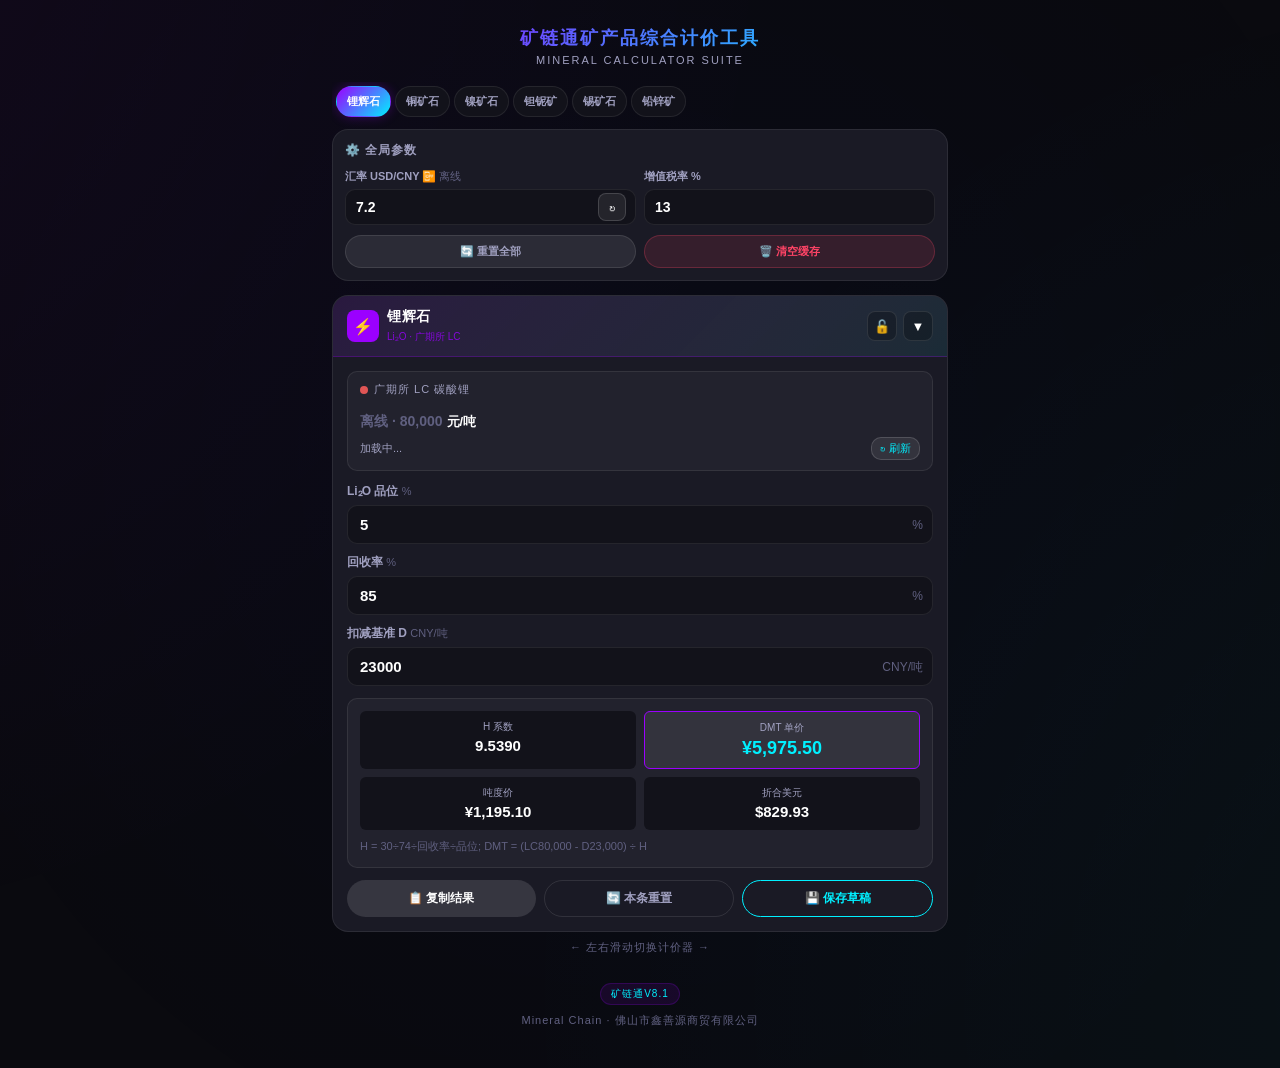
<file: 矿产品综合计价工具.html>
<!DOCTYPE html>
<html lang="zh-CN">
<head>
<meta charset="UTF-8">
<meta name="viewport" content="width=device-width, initial-scale=1.0, maximum-scale=1.0, user-scalable=no">
<title>矿链通 · 矿产品综合计价工具</title>
<style>
/* ====== common.css (mobile-first) ====== */
:root {
  --bg-primary: #0a0a0f;
  --bg-secondary: #12121a;
  --bg-card: #1a1a25;
  --text-primary: #ffffff;
  --text-secondary: #a0a0c0;
  --text-muted: #606080;
  --neon-purple: #9b00ff;
  --neon-cyan: #00f0ff;
  --neon-green: #00ff88;
  --danger: #ff4466;
  --radius-lg: 16px;
  --radius-md: 10px;
  --radius-sm: 6px;
}
* { margin:0; padding:0; box-sizing:border-box; -webkit-tap-highlight-color:transparent; }
body {
  font-family: -apple-system,"PingFang SC","Microsoft YaHei","Segoe UI",sans-serif;
  background: var(--bg-primary);
  color: var(--text-primary);
  min-height: 100vh;
  overflow-x: hidden;
  position:relative;
  touch-action: pan-y;
}
body::before {
  content: '';
  position:fixed; top:-50%; left:-50%; width:200%; height:200%;
  background:
    radial-gradient(circle at 15% 20%, rgba(155,0,255,0.06) 0%, transparent 40%),
    radial-gradient(circle at 85% 80%, rgba(0,240,255,0.04) 0%, transparent 40%),
    radial-gradient(circle at 50% 50%, rgba(0,45,255,0.03) 0%, transparent 50%);
  pointer-events:none; z-index:0;
  animation: bgFloat 25s ease-in-out infinite;
}
@keyframes bgFloat {
  0%,100%{transform:translate(0,0) rotate(0deg)}
  33%{transform:translate(3%,-2%) rotate(1deg)}
  66%{transform:translate(-2%,3%) rotate(-1deg)}
}
.app {position:relative;z-index:1;max-width:640px;margin:0 auto;padding:12px 12px 40px;}
.app-header {text-align:center;padding:14px 0 16px;}
.app-header h1 {
  font-size:18px;font-weight:900;letter-spacing:2px;
  background:linear-gradient(135deg,var(--neon-purple),var(--neon-cyan),var(--neon-purple));
  background-size:200% 200%;
  -webkit-background-clip:text;-webkit-text-fill-color:transparent;background-clip:text;
  animation:gradientShift 4s ease infinite;
}
@keyframes gradientShift {0%,100%{background-position:0% 50%}50%{background-position:100% 50%}}
.app-header .subtitle {font-size:11px;color:var(--text-secondary);margin-top:4px;letter-spacing:2px;}
.tab-nav {display:flex;justify-content:flex-start;gap:4px;overflow-x:auto;padding:4px 4px 12px;-ms-overflow-style:none;scrollbar-width:none;scroll-behavior:smooth;}
.tab-nav::-webkit-scrollbar{display:none}
.tab-nav button {
  flex:0 0 auto;padding:7px 10px;white-space:nowrap;
  background:var(--bg-secondary);border:1px solid rgba(255,255,255,0.08);
  border-radius:16px;color:var(--text-secondary);font-size:11px;font-weight:700;
  cursor:pointer;transition:all 0.2s;
}
.tab-nav button.active {
  background:linear-gradient(135deg,var(--neon-purple),var(--neon-cyan));
  border-color:transparent;color:#fff;box-shadow:0 0 12px rgba(155,0,255,0.3);
}
.global-panel {
  background:var(--bg-card);border:1px solid rgba(255,255,255,0.08);
  border-radius:var(--radius-lg);padding:12px;margin-bottom:14px;
}
.global-panel h3 {font-size:12px;color:var(--text-secondary);margin-bottom:10px;letter-spacing:1px;}
.global-fields {display:grid;grid-template-columns:repeat(2,1fr);gap:8px;margin-bottom:10px;}
.global-fields .field label {font-size:11px;}
.global-fields .field input {padding:9px 10px;font-size:14px;}
.global-ops {display:flex;gap:8px;}
.global-ops button {flex:1;padding:8px 0;border-radius:20px;font-size:11px;font-weight:700;cursor:pointer;border:none;}
.global-ops .btn-reset-all {background:rgba(255,255,255,0.08);color:var(--text-secondary);border:1px solid rgba(255,255,255,0.1);}
.global-ops .btn-clear-cache {background:rgba(255,68,102,0.12);color:var(--danger);border:1px solid rgba(255,68,102,0.25);}
#cards-container {position:relative;}
.mcs-toast {
  position:fixed;bottom:60px;left:50%;transform:translateX(-50%) translateY(20px);
  background:linear-gradient(135deg,var(--neon-purple),var(--neon-cyan));
  color:#fff;padding:10px 22px;border-radius:30px;font-size:12px;font-weight:600;
  opacity:0;transition:all 0.3s ease;z-index:999;pointer-events:none;white-space:nowrap;
}
.mcs-toast.show {opacity:1;transform:translateX(-50%) translateY(0);}
.app-footer {text-align:center;padding:24px 12px 0;font-size:11px;color:var(--text-muted);letter-spacing:1px;}
.app-footer .version {display:inline-block;padding:3px 10px;background:rgba(155,0,255,0.1);border:1px solid rgba(155,0,255,0.2);border-radius:20px;margin-bottom:8px;color:var(--neon-cyan);font-size:10px;}
button{font-family:inherit}input{font-family:inherit}
.offline{color:var(--text-muted);font-size:14px;}

/* ====== calc-card.css (mobile-first single-card) ====== */
.calc-card {background:var(--bg-card);border:1px solid rgba(255,255,255,0.08);border-radius:var(--radius-lg);padding:0;overflow:hidden;transition:all 0.3s ease;display:none;flex-direction:column;animation:cardIn 0.3s ease;}
.calc-card.active {display:flex;}
@keyframes cardIn {from{opacity:0;transform:translateX(20px)}to{opacity:1;transform:translateX(0)}}
.calc-card.folded .card-body {display:none;}
.card-header {display:flex;justify-content:space-between;align-items:center;padding:12px 14px;background:linear-gradient(135deg,color-mix(in srgb,var(--theme-primary) 12%,transparent),color-mix(in srgb,var(--theme-accent) 8%,transparent));border-bottom:1px solid color-mix(in srgb,var(--theme-primary) 25%,transparent);}
.card-title-wrap {display:flex;align-items:center;gap:8px;}
.card-icon {width:32px;height:32px;border-radius:8px;display:flex;align-items:center;justify-content:center;font-size:16px;}
.card-header h2 {font-size:14px;font-weight:800;letter-spacing:0.5px;color:var(--text-primary);}
.card-tag {font-size:10px;opacity:0.8;}
.card-actions {display:flex;gap:6px;}
.card-actions button {background:rgba(0,0,0,0.25);border:1px solid rgba(255,255,255,0.1);color:var(--text-primary);width:30px;height:30px;border-radius:8px;cursor:pointer;font-size:13px;}
.card-actions button:hover {background:rgba(255,255,255,0.12);}
.card-body {padding:14px;display:flex;flex-direction:column;gap:12px;}
.price-bar {background:rgba(255,255,255,0.04);border:1px solid rgba(255,255,255,0.08);border-radius:var(--radius-md);padding:10px 12px;}
.price-label {font-size:11px;color:var(--text-secondary);text-transform:uppercase;letter-spacing:1px;display:flex;align-items:center;gap:6px;margin-bottom:6px;}
.price-label .dot {width:8px;height:8px;border-radius:50%;background:#00ff88;}
.price-label .dot.offline {background:#e05555;}
.price-value {font-size:28px;font-weight:900;line-height:1;color:var(--theme-accent);}
.price-value .price-num {display:inline-block;background:linear-gradient(135deg,var(--theme-accent),#ffffff);-webkit-background-clip:text;-webkit-text-fill-color:transparent;background-clip:text;text-shadow:none;}
.price-value .unit {font-size:13px;font-weight:700;color:var(--text-primary);margin-left:4px;}
.price-value .offline-flag {font-size:12px;font-weight:600;color:var(--text-secondary);margin-left:6px;}
.price-meta {display:flex;justify-content:space-between;align-items:center;margin-top:6px;font-size:11px;color:var(--text-secondary);}
.btn-refresh {background:rgba(255,255,255,0.08);border:1px solid rgba(255,255,255,0.15);color:var(--theme-accent);padding:3px 8px;border-radius:10px;font-size:11px;cursor:pointer;}
.price-double {display:flex;justify-content:space-between;align-items:flex-start;gap:8px;}
.price-double .price-col {flex:1;display:flex;flex-direction:column;gap:3px;}
.price-double .price-col:first-child {text-align:left;}
.price-double .price-col:last-child {text-align:right;}
.price-double .pd-label {font-size:12px;font-weight:600;color:var(--text-secondary);}
.price-double .pd-price {font-size:22px;font-weight:900;background:linear-gradient(135deg,var(--theme-accent),#ffffff);-webkit-background-clip:text;-webkit-text-fill-color:transparent;background-clip:text;}
.price-double .pd-unit {font-size:11px;color:var(--text-primary);}
.price-double-meta {display:flex;justify-content:space-between;align-items:center;margin-top:8px;font-size:11px;color:var(--text-secondary);}
.inputs-area {display:flex;flex-direction:column;gap:10px;}
.field {display:flex;flex-direction:column;gap:5px;}
.field label {font-size:12px;font-weight:700;color:var(--text-secondary);}
.field label span {font-weight:400;color:var(--text-muted);font-size:11px;}
.input-wrap {position:relative;}
.input-wrap input {width:100%;padding:10px 12px;background:var(--bg-secondary);border:1.5px solid rgba(255,255,255,0.08);border-radius:var(--radius-md);color:var(--text-primary);font-size:15px;font-weight:600;outline:none;transition:all 0.2s;}
.input-wrap input:focus {border-color:var(--theme-primary);}
.input-wrap input.error {border-color:var(--danger);}
.input-wrap .suffix {position:absolute;right:10px;top:50%;transform:translateY(-50%);font-size:12px;color:var(--text-muted);pointer-events:none;}
.error-tip {font-size:11px;color:var(--danger);}
.two-col {display:grid;grid-template-columns:1fr 1fr;gap:10px;}
.segmented {display:flex;gap:6px;}
.segmented button {flex:1;padding:9px 4px;background:var(--bg-secondary);border:1px solid rgba(255,255,255,0.08);border-radius:var(--radius-md);color:var(--text-secondary);font-size:12px;font-weight:600;cursor:pointer;transition:all 0.2s;}
.segmented button.active {background:rgba(255,255,255,0.15);border-color:var(--theme-primary);color:var(--text-primary);}
.segmented.triple button {font-size:11px;padding:9px 2px;}
.switch-field {flex-direction:row;align-items:center;justify-content:space-between;background:var(--bg-secondary);padding:10px 12px;border-radius:var(--radius-md);}
.switch {position:relative;width:44px;height:24px;}
.switch input{opacity:0;width:0;height:0;}
.switch .slider {position:absolute;cursor:pointer;inset:0;background:rgba(255,255,255,0.15);border-radius:24px;transition:0.3s;}
.switch .slider:before {content:"";position:absolute;height:18px;width:18px;left:3px;bottom:3px;background:#fff;border-radius:50%;transition:0.3s;}
.switch input:checked+.slider {background:var(--theme-primary);}
.switch input:checked+.slider:before {transform:translateX(20px);}
.result-area {background:rgba(255,255,255,0.04);border:1px solid rgba(255,255,255,0.08);border-radius:var(--radius-md);padding:12px;}
.result-main {text-align:center;margin-bottom:8px;}
.result-main .rm-label {display:block;font-size:11px;color:var(--theme-accent);letter-spacing:1px;margin-bottom:4px;}
.result-main .rm-value {font-size:26px;font-weight:900;color:var(--theme-accent);}
.result-sub {display:flex;justify-content:space-between;font-size:12px;color:var(--text-secondary);padding:5px 0;border-bottom:1px solid rgba(255,255,255,0.05);}
.result-sub:last-child{border-bottom:none;}
.result-list {display:flex;flex-direction:column;gap:6px;}
.result-item {display:flex;justify-content:space-between;align-items:center;padding:9px 10px;background:var(--bg-secondary);border-radius:var(--radius-sm);border:1px solid rgba(255,255,255,0.06);}
.result-item.highlight {background:rgba(255,255,255,0.08);border-color:var(--theme-primary);}
.result-item .r-label {font-size:12px;color:var(--text-secondary);}
.result-item .r-value {font-size:14px;font-weight:800;color:var(--text-primary);}
.result-item.highlight .r-value {color:var(--theme-accent);font-size:17px;}
.result-grid {display:grid;grid-template-columns:1fr 1fr;gap:8px;}
.result-box {background:var(--bg-secondary);border-radius:var(--radius-sm);padding:9px;text-align:center;}
.result-box.highlight {background:rgba(255,255,255,0.08);border:1px solid var(--theme-primary);}
.result-box .rb-label {display:block;font-size:10px;color:var(--text-secondary);margin-bottom:3px;}
.result-box .rb-value {font-size:15px;font-weight:800;color:var(--text-primary);}
.result-box.highlight .rb-value {color:var(--theme-accent);font-size:18px;}
.formula {font-size:11px;color:var(--text-muted);margin-top:8px;line-height:1.5;word-break:break-all;}
.result-error {color:var(--danger);text-align:center;font-size:13px;padding:10px;}
.card-ops {display:flex;gap:8px;}
.card-ops button {flex:1;padding:9px 0;border-radius:20px;font-size:12px;font-weight:700;cursor:pointer;transition:all 0.2s;border:none;}
.card-ops .btn-copy {background:rgba(255,255,255,0.12);color:#fff;}
.card-ops .btn-reset {background:transparent;color:var(--text-secondary);border:1px solid rgba(255,255,255,0.1);}
.card-ops .btn-save {background:transparent;color:var(--theme-accent);border:1px solid var(--theme-accent);}
.card-ops button:hover {transform:translateY(-1px);}
.import-fields {display:flex;flex-direction:column;gap:10px;}
.card-spodumene {--theme-primary:#9b00ff;--theme-accent:#00f0ff;}
.card-copper     {--theme-primary:#ff8c42;--theme-accent:#ffea00;}
.card-nickel     {--theme-primary:#00e676;--theme-accent:#00ffaa;}
.card-tantalum   {--theme-primary:#9c27b0;--theme-accent:#e040fb;}
.card-tin        {--theme-primary:#90a4ae;--theme-accent:#00e5ff;}
.card-znpb       {--theme-primary:#ffc107;--theme-accent:#4ecdc4;}
.calc-card.locked .card-header {background:linear-gradient(135deg,rgba(255,255,255,0.05),rgba(255,255,255,0.02));}

/* swipe hint */
.swipe-hint {text-align:center;font-size:11px;color:var(--text-muted);padding:8px 0 4px;letter-spacing:1px;}
/* exchange rate */
.exchange-status {font-weight:400;color:var(--neon-green);font-size:10px;}
.exchange-status.offline {color:var(--text-muted);}
.btn-refresh-exchange {position:absolute;right:10px;top:50%;transform:translateY(-50%);background:rgba(255,255,255,0.08);border:1px solid rgba(255,255,255,0.15);color:var(--theme-accent);width:28px;height:28px;border-radius:8px;font-size:13px;cursor:pointer;padding:0;display:flex;align-items:center;justify-content:center;}
</style>
</head>
<body>

<div class="app">
  <header class="app-header">
    <h1>矿链通矿产品综合计价工具</h1>
    <div class="subtitle">MINERAL CALCULATOR SUITE</div>
  </header>

  <nav class="tab-nav" id="tabNav">
    <button data-target="spodumene" class="active">锂辉石</button>
    <button data-target="copper">铜矿石</button>
    <button data-target="nickel">镍矿石</button>
    <button data-target="tantalum">钽铌矿</button>
    <button data-target="tin">锡矿石</button>
    <button data-target="znpb">铅锌矿</button>
  </nav>

  <section class="global-panel">
    <h3>⚙️ 全局参数</h3>
    <div class="global-fields">
      <div class="field"><label>汇率 USD/CNY <span id="exchangeRateStatus" class="exchange-status">📡 实时</span></label><div class="input-wrap"><input type="number" id="globalExchangeRate" value="7.20" step="0.001"><button class="btn-refresh-exchange" id="btnRefreshExchange">↻</button></div></div>
      <div class="field"><label>增值税率 %</label><div class="input-wrap"><input type="number" id="globalVatRate" value="13" step="0.5"></div></div>
    </div>
    <div class="global-ops">
      <button class="btn-reset-all" id="btnResetAll">🔄 重置全部</button>
      <button class="btn-clear-cache" id="btnClearCache">🗑️ 清空缓存</button>
    </div>
  </section>

  <main id="cards-container"></main>
  <div class="swipe-hint" id="swipeHint">← 左右滑动切换计价器 →</div>

  <footer class="app-footer">
    <div class="version">矿链通V8.1</div>
    <div>Mineral Chain · 佛山市鑫善源商贸有限公司</div>
  </footer>
</div>

<script>
// ====== common.js ======
(function(){
var PREFIX='mcs_';
function fmt(n,d){if(n==null||isNaN(n))return'--';return n.toLocaleString('zh-CN',{minimumFractionDigits:d,maximumFractionDigits:d});}
function formatMoney(n){return fmt(n,2);}
function formatPercent(n){return fmt(n,2)+'%';}
function getStorage(key,fallback){try{var v=localStorage.getItem(PREFIX+key);return v?JSON.parse(v):fallback;}catch(e){return fallback;}}
function setStorage(key,value){try{localStorage.setItem(PREFIX+key,JSON.stringify(value));}catch(e){}}
function clearAllStorage(){try{Object.keys(localStorage).forEach(function(k){if(k.indexOf(PREFIX)===0)localStorage.removeItem(k);});}catch(e){}}
function copyText(text,cb){if(navigator.clipboard){navigator.clipboard.writeText(text).then(function(){cb&&cb(true);},function(){cb&&cb(false);});}else{var ta=document.createElement('textarea');ta.value=text;document.body.appendChild(ta);ta.select();try{document.execCommand('copy');cb&&cb(true);}catch(e){cb&&cb(false);}document.body.removeChild(ta);}}
function validateRange(input,min,max){var v=parseFloat(input.value);var err=input.parentElement.querySelector('.error-tip')||(input.closest('.field')?input.closest('.field').querySelector('.error-tip'):null);if(isNaN(v)||(min!=null&&v<min)||(max!=null&&v>max)){input.classList.add('error');if(err)err.style.display='block';return false;}input.classList.remove('error');if(err)err.style.display='none';return true;}
function showToast(msg,duration){duration=duration||1500;var el=document.getElementById('mcs-toast');if(!el){el=document.createElement('div');el.id='mcs-toast';el.className='mcs-toast';document.body.appendChild(el);}el.textContent=msg;el.classList.add('show');clearTimeout(el._t);el._t=setTimeout(function(){el.classList.remove('show');},duration);}
window.MCSCommon={fmt:fmt,formatMoney:formatMoney,formatPercent:formatPercent,getStorage:getStorage,setStorage:setStorage,clearAllStorage:clearAllStorage,copyText:copyText,validateRange:validateRange,showToast:showToast,PREFIX:PREFIX};
})();

// ====== base-calc.js ======
(function(){
var C=window.MCSCommon;
function BaseCalc(config){
  this.id=config.id;this.name=config.name;this.theme=config.theme||{primary:'#9b00ff',accent:'#00f0ff'};this.fields=config.fields||[];
  this.priceSource=config.priceSource||null;this.price=0;this.manualPrice=false;this.state={locked:false,folded:false};
  this.container=document.getElementById('cards-container');if(!this.container)throw new Error('缺少 #cards-container');this.init();
}
BaseCalc.prototype.calcTotal=function(inputs){throw new Error('子类必须实现 calcTotal');};
BaseCalc.prototype.fetchPrice=function(){var self=this;this.updatePriceDisplay(true);this.autoCalc();};
BaseCalc.prototype.updatePriceDisplay=function(offline){var el=this.el.querySelector('.price-value');if(!el)return;var defaultText=this.price?C.fmt(this.price,0):'--';el.innerHTML='<span class="price-num">'+defaultText+'</span><span class="unit">元/吨</span>'+(offline?'<span class="offline-flag">· 离线</span>':'');};
BaseCalc.prototype.init=function(){this.renderCard();this.el=document.getElementById('card-'+this.id);this.bindInputs();this.loadDraft();this.fetchPrice();};
BaseCalc.prototype.renderCard=function(){
  var self=this;
  var html='<article class="calc-card card-'+this.id+'" id="card-'+this.id+'">'+
    '<header class="card-header">'+
      '<div class="card-title-wrap"><span class="card-icon" style="background:'+this.theme.primary+'">'+(this.theme.icon||'◆')+'</span><div><h2>'+this.name+'</h2><span class="card-tag" style="color:'+this.theme.primary+'">'+(this.theme.tag||'')+'</span></div></div>'+
      '<div class="card-actions"><button class="btn-lock" title="锁定全局参数">🔓</button><button class="btn-fold" title="折叠/展开">▼</button></div>'+
    '</header>'+
    '<div class="card-body">'+
      '<div class="price-bar"><div class="price-label"><span class="dot"></span><span class="price-name">行情价格</span></div><div class="price-value">--</div><div class="price-meta"><span class="price-time">加载中...</span><button class="btn-refresh">↻ 刷新</button></div></div>'+
      '<div class="inputs-area">'+this.renderInputs()+'</div>'+
      '<div class="result-area"></div>'+
      '<div class="card-ops"><button class="btn-copy">📋 复制结果</button><button class="btn-reset">🔄 本条重置</button><button class="btn-save">💾 保存草稿</button></div>'+
    '</div></article>';
  var wrapper=document.createElement('div');wrapper.innerHTML=html;this.container.appendChild(wrapper.firstElementChild);
  var card=document.getElementById('card-'+this.id);
  card.querySelector('.btn-lock').addEventListener('click',function(){self.toggleLock();});
  card.querySelector('.btn-fold').addEventListener('click',function(){self.toggleFold();});
  card.querySelector('.btn-refresh').addEventListener('click',function(){self.fetchPrice();});
  card.querySelector('.btn-copy').addEventListener('click',function(){self.copyResult();});
  card.querySelector('.btn-reset').addEventListener('click',function(){self.resetCard();});
  card.querySelector('.btn-save').addEventListener('click',function(){self.saveDraft();});
};
BaseCalc.prototype.renderInputs=function(){
  var self=this;
  return this.fields.map(function(f){
    var id=self.id+'_'+f.id;
    return '<div class="field"><label>'+f.label+(f.unit?' <span>'+f.unit+'</span>':'')+'</label><div class="input-wrap"><input type="number" id="'+id+'" data-field="'+f.id+'"'+(f.step?' step="'+f.step+'"':'')+(f.min!=null?' min="'+f.min+'"':'')+(f.max!=null?' max="'+f.max+'"':'')+(f.default!=null?' value="'+f.default+'"':'')+' placeholder="'+(f.placeholder||'')+'">'+(f.unit?'<span class="suffix">'+f.unit+'</span>':'')+'</div><div class="error-tip" style="display:none">数值范围: '+(f.min!=null?f.min:'无下限')+' ~ '+(f.max!=null?f.max:'无上限')+'</div></div>';
  }).join('');
};
BaseCalc.prototype.bindInputs=function(){var self=this;var inputs=this.el.querySelectorAll('input[data-field]');inputs.forEach(function(input){input.addEventListener('input',function(){self.autoCalc();});input.addEventListener('blur',function(){self.saveDraft();});});};
BaseCalc.prototype.getInputs=function(){var vals={},self=this;this.fields.forEach(function(f){var el=self.el.querySelector('#'+self.id+'_'+f.id);vals[f.id]=el?parseFloat(el.value):(f.default!=null?f.default:0);});return vals;};
BaseCalc.prototype.validate=function(){var self=this,ok=true;this.fields.forEach(function(f){var el=self.el.querySelector('#'+self.id+'_'+f.id);if(el&&!C.validateRange(el,f.min,f.max))ok=false;});return ok;};
BaseCalc.prototype.autoCalc=function(){if(!this.validate()){this.el.querySelector('.result-area').innerHTML='<div class="result-error">请检查输入数值</div>';return;}var inputs=this.getInputs(),results=this.calcTotal(inputs);this.renderResults(results,inputs);};
BaseCalc.prototype.renderResults=function(results,inputs){var html='<div class="result-list">';for(var key in results){if(key==='formula')continue;html+='<div class="result-item"><span class="r-label">'+key+'</span><span class="r-value">'+results[key]+'</span></div>';}html+='</div>';if(results.formula)html+='<div class="formula">'+results.formula+'</div>';this.el.querySelector('.result-area').innerHTML=html;};
BaseCalc.prototype.saveDraft=function(){var vals=this.getInputs();C.setStorage(this.id+'_draft',{locked:this.state.locked,inputs:vals});C.showToast(this.name+' 草稿已保存');};
BaseCalc.prototype.loadDraft=function(){var draft=C.getStorage(this.id+'_draft',null);if(!draft)return;if(draft.locked!=null)this.state.locked=draft.locked;this.updateLockIcon();if(draft.inputs){var self=this;for(var k in draft.inputs){var el=self.el.querySelector('#'+self.id+'_'+k);if(el)el.value=draft.inputs[k];}}};
BaseCalc.prototype.resetCard=function(){var self=this;this.fields.forEach(function(f){var el=self.el.querySelector('#'+self.id+'_'+f.id);if(el)el.value=f.default!=null?f.default:'';});this.state.locked=false;this.updateLockIcon();this.autoCalc();C.showToast(this.name+' 已重置');};
BaseCalc.prototype.copyResult=function(){var el=this.el.querySelector('.result-area');if(!el)return;var text=el.textContent||el.innerText||'',self=this;C.copyText(text,function(ok){C.showToast(ok?self.name+' 结果已复制':'复制失败');});};
BaseCalc.prototype.toggleLock=function(){this.state.locked=!this.state.locked;this.updateLockIcon();this.saveDraft();};
BaseCalc.prototype.updateLockIcon=function(){var btn=this.el.querySelector('.btn-lock');if(!btn)return;btn.textContent=this.state.locked?'🔒':'🔓';btn.title=this.state.locked?'已锁定全局参数':'锁定全局参数';this.el.classList.toggle('locked',this.state.locked);};
BaseCalc.prototype.toggleFold=function(){this.state.folded=!this.state.folded;this.el.classList.toggle('folded',this.state.folded);var btn=this.el.querySelector('.btn-fold');if(btn)btn.textContent=this.state.folded?'▶':'▼';};
BaseCalc.prototype.applyGlobalConfig=function(config){if(this.state.locked)return;};
window.BaseCalc=BaseCalc;
})();

// ====== calc-spodumene.js ======
(function(){
var C=window.MCSCommon,BaseCalc=window.BaseCalc;
function SpodumeneCalc(){BaseCalc.call(this,{id:'spodumene',name:'锂辉石',theme:{primary:'#9b00ff',accent:'#00f0ff',icon:'⚡',tag:'Li₂O · 广期所 LC'},fields:[{id:'lio2',label:'Li₂O 品位',unit:'%',min:2,max:100,step:0.1,default:5.0},{id:'recovery',label:'回收率',unit:'%',min:0,max:100,step:0.1,default:85},{id:'deduction',label:'扣减基准 D',unit:'CNY/吨',min:0,step:100,default:23000}]});this.price=80000;}
SpodumeneCalc.prototype=Object.create(BaseCalc.prototype);SpodumeneCalc.prototype.constructor=SpodumeneCalc;
SpodumeneCalc.prototype.fetchPrice=function(){var self=this;fetch('https://lc.fsxsymall.com/lc?_='+Date.now()).then(function(r){if(!r.ok)throw new Error('x');return r.json();}).then(function(d){if(d.price){self.price=d.price;self.updatePriceDisplay();self.autoCalc();}}).catch(function(){self.price=self.price||80000;self.updatePriceDisplay(true);self.autoCalc();});};
SpodumeneCalc.prototype.updatePriceDisplay=function(offline){var el=this.el.querySelector('.price-value');if(!el)return;var label=this.el.querySelector('.price-name');if(label)label.textContent='广期所 LC 碳酸锂';el.innerHTML=(offline?'<span class="offline">离线 · ':'')+C.fmt(this.price,0)+'<span class="unit">元/吨</span>';var dot=this.el.querySelector('.price-bar .dot');if(dot)dot.className='dot '+(offline?'offline':'');};
SpodumeneCalc.prototype.calcTotal=function(inputs){var price=this.price||0,h=30/74/(inputs.recovery/100)/(inputs.lio2/100),dmt=(price-inputs.deduction)/h,exchangeRate=(window.globalConfig&&window.globalConfig.exchangeRate)||7.2;return{h:h.toFixed(4),dmt:'¥'+C.formatMoney(dmt),dunPrice:'¥'+C.formatMoney(dmt/inputs.lio2),usd:'$'+C.formatMoney(dmt/exchangeRate),formula:'H = 30÷74÷回收率÷品位; DMT = (LC'+C.fmt(price,0)+' - D'+C.fmt(inputs.deduction,0)+') ÷ H'};};
SpodumeneCalc.prototype.renderResults=function(results,inputs){var html='<div class="result-grid"><div class="result-box"><span class="rb-label">H 系数</span><span class="rb-value">'+results.h+'</span></div><div class="result-box highlight"><span class="rb-label">DMT 单价</span><span class="rb-value">'+results.dmt+'</span></div><div class="result-box"><span class="rb-label">吨度价</span><span class="rb-value">'+results.dunPrice+'</span></div><div class="result-box"><span class="rb-label">折合美元</span><span class="rb-value">'+results.usd+'</span></div></div><div class="formula">'+results.formula+'</div>';this.el.querySelector('.result-area').innerHTML=html;};
window.SpodumeneCalc=SpodumeneCalc;
})();

// ====== calc-copper.js ======
(function(){
var C=window.MCSCommon,BaseCalc=window.BaseCalc;
var COEFF_TABLE=[[2,40],[3,55],[4,65],[5,73],[6,76],[7,79],[8,82],[9,83],[10,85],[11,86],[12,87],[13,88],[14,88.5],[15,89],[16,89],[17,90],[18,91],[19,92],[20,93],[21,95]];
function getCoefficient(grade){if(grade<2)return 0;if(grade>=21)return 95;for(var i=0;i<COEFF_TABLE.length-1;i++){var g1=COEFF_TABLE[i][0],c1=COEFF_TABLE[i][1],g2=COEFF_TABLE[i+1][0],c2=COEFF_TABLE[i+1][1];if(grade>=g1&&grade<g2){var t=(grade-g1)/(g2-g1);return c1+t*(c2-c1);}}return 95;}
function CopperCalc(){BaseCalc.call(this,{id:'copper',name:'铜矿石',theme:{primary:'#ff6b35',accent:'#ffd700',icon:'🔶',tag:'Cu · SMM 1#电解铜'},fields:[{id:'grade',label:'铜品位 Cu',unit:'%',min:2,max:21,step:0.1,default:5}]});this.price=101570;}
CopperCalc.prototype=Object.create(BaseCalc.prototype);CopperCalc.prototype.constructor=CopperCalc;
CopperCalc.prototype.calcTotal=function(inputs){var coeff=getCoefficient(inputs.grade),orePrice=this.price*(inputs.grade/100)*(coeff/100);return{coeff:C.formatPercent(coeff),orePrice:'¥'+C.fmt(orePrice,0)+' /吨',formula:this.price.toLocaleString()+' × '+inputs.grade.toFixed(1)+'% × '+coeff.toFixed(2)+'% = '+C.fmt(orePrice,0)+' 元/吨'};};
CopperCalc.prototype.renderResults=function(results,inputs){var html='<div class="result-main"><span class="rm-label">铜矿石单价</span><span class="rm-value">'+results.orePrice+'</span></div><div class="result-sub"><span>计价系数</span><span>'+results.coeff+'</span></div><div class="formula">'+results.formula+'</div>';this.el.querySelector('.result-area').innerHTML=html;};
window.CopperCalc=CopperCalc;
})();

// ====== calc-nickel.js ======
(function(){
var C=window.MCSCommon,BaseCalc=window.BaseCalc;
var LATERITE_COEFF=[[0.5,75],[0.8,78],[1.0,80],[1.2,82],[1.4,84],[1.5,85],[1.6,86],[1.7,87],[1.8,88],[2.0,89],[2.2,90],[2.5,91],[3.0,92]];
var SULFIDE_COEFF=[[0.5,80],[0.8,83],[1.0,85],[1.2,87],[1.4,88],[1.5,89],[1.6,90],[1.7,90],[1.8,91],[2.0,92],[2.2,93],[2.5,94],[3.0,95]];
function getCoeff(table,grade){if(grade<=table[0][0])return table[0][1];if(grade>=table[table.length-1][0])return table[table.length-1][1];for(var i=0;i<table.length-1;i++){if(grade>=table[i][0]&&grade<=table[i+1][0]){var t=(grade-table[i][0])/(table[i+1][0]-table[i][0]);return table[i][1]+t*(table[i+1][1]-table[i][1]);}}return table[table.length-1][1];}
function NickelCalc(){BaseCalc.call(this,{id:'nickel',name:'镍矿石',theme:{primary:'#50c878',accent:'#a0ffc0',icon:'💚',tag:'Ni · SMM 1#电解镍'},fields:[]});this.price=127250;this.oreType='laterite';}
NickelCalc.prototype=Object.create(BaseCalc.prototype);NickelCalc.prototype.constructor=NickelCalc;
NickelCalc.prototype.renderInputs=function(){
  return '<div class="field"><label>矿石类型</label><div class="segmented" data-field="oreType"><button data-value="laterite" class="active">红土镍矿</button><button data-value="sulfide">硫化镍矿</button></div></div>'+
    '<div class="field"><label>镍品位 Ni <span>%</span></label><div class="input-wrap"><input type="number" id="nickel_grade" data-field="grade" value="1.8" min="0.5" max="3.0" step="0.05"><span class="suffix">%</span></div></div>'+
    '<div class="field"><label>冶炼加工费 TC <span>元/吨</span></label><div class="input-wrap"><input type="number" id="nickel_tc" data-field="tc" value="800" min="0" max="5000" step="50"><span class="suffix">元/吨</span></div></div>'+
    '<div class="two-col"><div class="field"><label>汇率 USD/CNY</label><div class="input-wrap"><input type="number" id="nickel_exchangeRate" data-field="exchangeRate" value="7.25" min="6.5" max="8.0" step="0.01"></div></div><div class="field"><label>水分 H₂O <span>%</span></label><div class="input-wrap"><input type="number" id="nickel_moisture" data-field="moisture" value="35" min="20" max="45" step="1"><span class="suffix">%</span></div></div></div>'+
    '<div class="field switch-field"><label>含税模式 (÷1.13)</label><label class="switch"><input type="checkbox" id="nickel_taxMode" checked><span class="slider"></span></label></div>';
};
NickelCalc.prototype.bindInputs=function(){var self=this;this.el.querySelectorAll('input').forEach(function(el){el.addEventListener('input',function(){self.autoCalc();});el.addEventListener('change',function(){self.autoCalc();self.saveDraft();});});this.el.querySelector('.segmented').addEventListener('click',function(e){if(e.target.tagName==='BUTTON'){self.el.querySelectorAll('.segmented button').forEach(function(b){b.classList.remove('active');});e.target.classList.add('active');self.oreType=e.target.dataset.value;self.autoCalc();self.saveDraft();}});};
NickelCalc.prototype.getInputs=function(){var btn=this.el.querySelector('.segmented button.active');return{oreType:btn?btn.dataset.value:'laterite',grade:parseFloat(this.el.querySelector('#nickel_grade').value)||1.8,tc:parseFloat(this.el.querySelector('#nickel_tc').value)||800,exchangeRate:parseFloat(this.el.querySelector('#nickel_exchangeRate').value)||7.25,moisture:parseFloat(this.el.querySelector('#nickel_moisture').value)||35,taxMode:this.el.querySelector('#nickel_taxMode').checked?1:0};};
NickelCalc.prototype.calcTotal=function(inputs){var table=inputs.oreType==='laterite'?LATERITE_COEFF:SULFIDE_COEFF,coeff=getCoeff(table,inputs.grade),divider=inputs.taxMode?1.13:1,metalValue;if(inputs.oreType==='laterite'){metalValue=(this.price/divider)*(inputs.grade/100)*(coeff/100)*(1-inputs.moisture/100);}else{metalValue=(this.price/divider)*(inputs.grade/100)*(coeff/100);}var orePrice=Math.max(0,metalValue-inputs.tc);return{coeff:C.formatPercent(coeff),orePrice:'¥'+C.fmt(orePrice,0)+' /吨',formula:'SMM '+this.price.toLocaleString()+(inputs.taxMode?' ÷1.13':'')+' × '+inputs.grade.toFixed(2)+'% × '+coeff.toFixed(1)+'%'+(inputs.oreType==='laterite'?' × (1-'+inputs.moisture+'%水分)':'')+' - TC '+inputs.tc};};
NickelCalc.prototype.renderResults=function(results,inputs){var html='<div class="result-main"><span class="rm-label">镍矿石单价</span><span class="rm-value">'+results.orePrice+'</span></div><div class="result-sub"><span>计价系数</span><span>'+results.coeff+'</span></div><div class="formula">'+results.formula+'</div>';this.el.querySelector('.result-area').innerHTML=html;};
NickelCalc.prototype.saveDraft=function(){var vals=this.getInputs();C.setStorage(this.id+'_draft',{locked:this.state.locked,inputs:vals,oreType:this.oreType});C.showToast(this.name+' 草稿已保存');};
NickelCalc.prototype.loadDraft=function(){var draft=C.getStorage(this.id+'_draft',null);if(!draft)return;if(draft.locked!=null)this.state.locked=draft.locked;this.updateLockIcon();if(draft.oreType){this.oreType=draft.oreType;var self=this;this.el.querySelectorAll('.segmented button').forEach(function(b){b.classList.toggle('active',b.dataset.value===draft.oreType);});}if(draft.inputs){var self=this;for(var k in draft.inputs){if(k==='taxMode'){var cb=self.el.querySelector('#nickel_taxMode');if(cb)cb.checked=draft.inputs[k]===1;}else{var el=self.el.querySelector('#nickel_'+k);if(el)el.value=draft.inputs[k];}}}};
window.NickelCalc=NickelCalc;
})();

// ====== calc-tantalum.js ======
(function(){
var C=window.MCSCommon,BaseCalc=window.BaseCalc,LBS_PER_TON=2204.6226;
function TantalumCalc(){BaseCalc.call(this,{id:'tantalum',name:'钽铌矿',theme:{primary:'#9c27b0',accent:'#e040fb',icon:'💎',tag:'Ta₂O₅+Nb₂O₅ · CIF'},fields:[{id:'grade',label:'钽铌矿品位',unit:'%',min:1,max:50,step:0.1,default:30},{id:'vatRate',label:'增值税率',unit:'%',min:0,max:20,step:0.5,default:13},{id:'exchangeRate',label:'汇率 USD/CNY',unit:'',min:6.5,max:8.0,step:0.0001,default:7.25}]});this.intlPrice=232.5;this.exchangeRate=7.25;}
TantalumCalc.prototype=Object.create(BaseCalc.prototype);TantalumCalc.prototype.constructor=TantalumCalc;
TantalumCalc.prototype.fetchPrice=function(){var self=this;fetch('https://open.er-api.com/v6/latest/USD').then(function(r){return r.json();}).then(function(d){if(d.rates&&d.rates.CNY>0)self.exchangeRate=d.rates.CNY;self.updatePriceDisplay(true);self.autoCalc();}).catch(function(){self.updatePriceDisplay(true);self.autoCalc();});};
TantalumCalc.prototype.updatePriceDisplay=function(offline){var el=this.el.querySelector('.price-value');if(!el)return;var label=this.el.querySelector('.price-name');if(label)label.textContent='国际钽铌矿 CIF';el.innerHTML='$'+C.fmt(this.intlPrice,1)+'<span class="unit">/磅</span>';var meta=this.el.querySelector('.price-time');if(meta)meta.textContent=(offline?'离线 · ':'')+'汇率 '+this.exchangeRate.toFixed(4);};
TantalumCalc.prototype.calcTotal=function(inputs){var fxRate=inputs.exchangeRate||this.exchangeRate,cif=this.intlPrice*LBS_PER_TON*(inputs.grade/100),pretax=cif*fxRate,aftertax=pretax*(1+inputs.vatRate/100),td=inputs.grade>0?aftertax/inputs.grade:0;return{cif:'$'+C.formatMoney(cif)+' /吨',pretax:'¥'+C.formatMoney(pretax)+' /吨',aftertax:'¥'+C.formatMoney(aftertax)+' /吨',tonDegree:'¥'+C.formatMoney(td)+' /吨度',formula:'CIF = '+this.intlPrice+'$/磅 × 2204.62 × '+inputs.grade+'%; 税后 = CIF × '+fxRate.toFixed(4)+' × (1+'+inputs.vatRate+'%)'};};
TantalumCalc.prototype.renderResults=function(results,inputs){var html='<div class="result-list"><div class="result-item"><span class="r-label">CIF 到岸价</span><span class="r-value">'+results.cif+'</span></div><div class="result-item"><span class="r-label">国内税前价</span><span class="r-value">'+results.pretax+'</span></div><div class="result-item highlight"><span class="r-label">国内税后价</span><span class="r-value">'+results.aftertax+'</span></div><div class="result-item"><span class="r-label">吨度价</span><span class="r-value">'+results.tonDegree+'</span></div></div><div class="formula">'+results.formula+'</div>';this.el.querySelector('.result-area').innerHTML=html;};
window.TantalumCalc=TantalumCalc;
})();

// ====== calc-tin.js ======
(function(){
var C=window.MCSCommon,BaseCalc=window.BaseCalc;
function getTC(grade){if(grade>=60)return 13500;if(grade>=55)return 13700;if(grade>=50)return 14000;if(grade>=45)return 15000;if(grade>=40)return 17500;if(grade>=20)return Math.round(22000+(17500-22000)*(grade-20)/20);if(grade>=10)return Math.round(27000+(22000-27000)*(grade-10)/10);return 27000;}
function TinCalc(){BaseCalc.call(this,{id:'tin',name:'锡矿石',theme:{primary:'#b0bec5',accent:'#80deea',icon:'⬜',tag:'Sn · 沪锡 / LME'},fields:[]});this.price=412550;}
TinCalc.prototype=Object.create(BaseCalc.prototype);TinCalc.prototype.constructor=TinCalc;
TinCalc.prototype.renderInputs=function(){return '<div class="field"><label>计价模式</label><div class="segmented" data-field="mode"><button data-value="domestic" class="active">国内计价</button><button data-value="import">进口计价</button></div></div><div class="field"><label>锡品位 Sn <span>%</span></label><div class="input-wrap"><input type="number" id="tin_grade" data-field="grade" value="40" min="10" max="65" step="0.1"><span class="suffix">%</span></div></div><div class="import-fields" id="tin_importFields" style="display:none"><div class="field"><label>LME锡价 <span>美元/吨</span></label><div class="input-wrap"><input type="number" id="tin_lmePrice" data-field="lmePrice" value="53500" step="100"><span class="suffix">美元/吨</span></div></div><div class="two-col"><div class="field"><label>汇率</label><div class="input-wrap"><input type="number" id="tin_fxRate" data-field="fxRate" value="7.25" min="6.5" max="8.0" step="0.01"></div></div><div class="field"><label>进口杂费 <span>元/吨</span></label><div class="input-wrap"><input type="number" id="tin_importFee" data-field="importFee" value="500" step="10"><span class="suffix">元/吨</span></div></div></div></div>';};
TinCalc.prototype.bindInputs=function(){var self=this;this.el.querySelectorAll('input').forEach(function(el){el.addEventListener('input',function(){self.autoCalc();});el.addEventListener('blur',function(){self.saveDraft();});});this.el.querySelector('.segmented').addEventListener('click',function(e){if(e.target.tagName==='BUTTON'){self.el.querySelectorAll('.segmented button').forEach(function(b){b.classList.remove('active');});e.target.classList.add('active');var mode=e.target.dataset.value;self.el.querySelector('#tin_importFields').style.display=mode==='import'?'block':'none';self.autoCalc();self.saveDraft();}});};
TinCalc.prototype.getInputs=function(){var btn=this.el.querySelector('.segmented button.active');return{mode:btn?btn.dataset.value:'domestic',grade:parseFloat(this.el.querySelector('#tin_grade').value)||40,lmePrice:parseFloat(this.el.querySelector('#tin_lmePrice').value)||53500,fxRate:parseFloat(this.el.querySelector('#tin_fxRate').value)||7.25,importFee:parseFloat(this.el.querySelector('#tin_importFee').value)||500};};
TinCalc.prototype.calcTotal=function(inputs){var price=inputs.mode==='import'?inputs.lmePrice*inputs.fxRate+inputs.importFee:this.price,tc=getTC(inputs.grade),metalTonPrice=price-tc,orePrice=metalTonPrice*(inputs.grade/100),coeff=(metalTonPrice/price)*100;return{tc:C.fmt(tc,0)+' 元/金属吨',coeff:C.formatPercent(coeff),metalTonPrice:'¥'+C.fmt(metalTonPrice,0)+' /金属吨',orePrice:'¥'+C.fmt(orePrice,0)+' /吨',formula:'('+C.fmt(price,0)+' - '+C.fmt(tc,0)+') × '+inputs.grade.toFixed(1)+'% = '+C.fmt(orePrice,0)+' 元/吨  ['+(inputs.mode==='import'?'LME×汇率+杂费':'沪锡结算价')+']'};};
TinCalc.prototype.renderResults=function(results,inputs){var html='<div class="result-main"><span class="rm-label">锡矿石单价</span><span class="rm-value">'+results.orePrice+'</span></div><div class="result-sub"><span>净回值</span><span>'+results.metalTonPrice+'</span></div><div class="result-sub"><span>加工费 TC</span><span>'+results.tc+'</span></div><div class="result-sub"><span>计价系数</span><span>'+results.coeff+'</span></div><div class="formula">'+results.formula+'</div>';this.el.querySelector('.result-area').innerHTML=html;};
TinCalc.prototype.saveDraft=function(){var vals=this.getInputs();C.setStorage(this.id+'_draft',{locked:this.state.locked,inputs:vals});};
TinCalc.prototype.loadDraft=function(){var draft=C.getStorage(this.id+'_draft',null);if(!draft)return;if(draft.locked!=null)this.state.locked=draft.locked;this.updateLockIcon();if(draft.inputs){var self=this;for(var k in draft.inputs){var el=self.el.querySelector('#tin_'+k);if(el)el.value=draft.inputs[k];}}};
window.TinCalc=TinCalc;
})();

// ====== calc-znpb.js ======
(function(){
var C=window.MCSCommon,BaseCalc=window.BaseCalc;
var ZN_COEFF=[[25,60],[35,65],[45,70],[50,75],[55,75],[60,75]];
var PB_COEFF=[[30,55],[35,60],[40,65],[50,75],[60,80],[70,88],[80,88]];
function getCoeff(table,grade){if(grade<=table[0][0])return table[0][1];if(grade>=table[table.length-1][0])return table[table.length-1][1];for(var i=0;i<table.length-1;i++){if(grade>=table[i][0]&&grade<=table[i+1][0]){var t=(grade-table[i][0])/(table[i+1][0]-table[i][0]);return table[i][1]+t*(table[i+1][1]-table[i][1]);}}return table[table.length-1][1];}
function ZnpbCalc(){BaseCalc.call(this,{id:'znpb',name:'铅锌矿',theme:{primary:'#ffc107',accent:'#4ecdc4',icon:'🟡',tag:'Zn / Pb · SMM'},fields:[]});this.znPrice=24420;this.pbPrice=16260;}
ZnpbCalc.prototype=Object.create(BaseCalc.prototype);ZnpbCalc.prototype.constructor=ZnpbCalc;
ZnpbCalc.prototype.fetchPrice=function(){var self=this;fetch('https://api.fsxsymall.com/api/znpb-price?_='+Date.now(),{signal:AbortSignal.timeout(5000)}).then(function(r){return r.json();}).then(function(d){if(d.zn&&d.zn.price)self.znPrice=d.zn.price;if(d.pb&&d.pb.price)self.pbPrice=d.pb.price;self.updatePriceDisplay();self.autoCalc();}).catch(function(){self.updatePriceDisplay(true);self.autoCalc();});};
ZnpbCalc.prototype.updatePriceDisplay=function(offline){var el=this.el.querySelector('.price-bar');if(!el)return;el.innerHTML='<div class="price-double"><div class="price-col"><span class="pd-label">SMM 1#锌锭</span><span class="pd-price">Zn '+C.fmt(this.znPrice,0)+'</span><span class="pd-unit">元/吨</span></div><div class="price-col"><span class="pd-label">SMM 1#铅锭</span><span class="pd-price">Pb '+C.fmt(this.pbPrice,0)+'</span><span class="pd-unit">元/吨</span></div></div><div class="price-double-meta"><span>默认参考价</span><button class="btn-refresh" onclick="calculators[5].fetchPrice()">刷新</button></div>';};
ZnpbCalc.prototype.renderInputs=function(){
  return '<div class="field"><label>计价模式</label><div class="segmented triple" data-field="mode"><button data-value="zn" class="active">纯锌矿</button><button data-value="pb">纯铅矿</button><button data-value="mixed">铅锌混合矿</button></div></div>'+
    '<div class="two-col"><div class="field"><label>锌品位 Zn <span>%</span></label><div class="input-wrap"><input type="number" id="znpb_znGrade" data-field="znGrade" value="50" min="25" max="60" step="0.1"><span class="suffix">%</span></div></div><div class="field"><label>铅品位 Pb <span>%</span></label><div class="input-wrap"><input type="number" id="znpb_pbGrade" data-field="pbGrade" value="60" min="30" max="80" step="0.1"><span class="suffix">%</span></div></div></div>'+
    '<div class="two-col"><div class="field"><label>锌 TC <span>元/金属吨</span></label><div class="input-wrap"><input type="number" id="znpb_tcZn" data-field="tcZn" value="5200" min="4000" max="7000" step="100"><span class="suffix">元/金属吨</span></div></div><div class="field"><label>铅 TC <span>元/金属吨</span></label><div class="input-wrap"><input type="number" id="znpb_tcPb" data-field="tcPb" value="500" min="300" max="800" step="50"><span class="suffix">元/金属吨</span></div></div></div>'+
    '<div class="field switch-field"><label>含税价 → 不含税 (÷1.13)</label><label class="switch"><input type="checkbox" id="znpb_taxMode" checked><span class="slider"></span></label></div>';
};
ZnpbCalc.prototype.bindInputs=function(){var self=this;this.el.querySelectorAll('input').forEach(function(el){el.addEventListener('input',function(){self.autoCalc();});el.addEventListener('change',function(){self.autoCalc();self.saveDraft();});});this.el.querySelector('.segmented').addEventListener('click',function(e){if(e.target.tagName==='BUTTON'){self.el.querySelectorAll('.segmented button').forEach(function(b){b.classList.remove('active');});e.target.classList.add('active');self.autoCalc();self.saveDraft();}});};
ZnpbCalc.prototype.getInputs=function(){var btn=this.el.querySelector('.segmented button.active');return{mode:btn?btn.dataset.value:'zn',znGrade:parseFloat(this.el.querySelector('#znpb_znGrade').value)||50,pbGrade:parseFloat(this.el.querySelector('#znpb_pbGrade').value)||60,tcZn:parseFloat(this.el.querySelector('#znpb_tcZn').value)||5200,tcPb:parseFloat(this.el.querySelector('#znpb_tcPb').value)||500,taxMode:this.el.querySelector('#znpb_taxMode').checked?1:0};};
ZnpbCalc.prototype.calcTotal=function(inputs){var divider=inputs.taxMode?1.13:1,znCoeff=getCoeff(ZN_COEFF,inputs.znGrade),pbCoeff=getCoeff(PB_COEFF,inputs.pbGrade),znOre=((this.znPrice/divider)-inputs.tcZn)*(znCoeff/100)*(inputs.znGrade/100),pbOre=((this.pbPrice/divider)-inputs.tcPb)*(pbCoeff/100)*(inputs.pbGrade/100),total=0,formula='';if(inputs.mode==='zn'){total=znOre;formula='1#锌 '+this.znPrice.toLocaleString()+(inputs.taxMode?' ÷1.13':'')+' × '+znCoeff.toFixed(1)+'% × '+inputs.znGrade.toFixed(1)+'% - TC '+inputs.tcZn;}else if(inputs.mode==='pb'){total=pbOre;formula='1#铅 '+this.pbPrice.toLocaleString()+(inputs.taxMode?' ÷1.13':'')+' × '+pbCoeff.toFixed(1)+'% × '+inputs.pbGrade.toFixed(1)+'% - TC '+inputs.tcPb;}else{total=znOre+pbOre;formula='锌部分: '+C.fmt(znOre,0)+' + 铅部分: '+C.fmt(pbOre,0);}return{znCoeff:C.formatPercent(znCoeff),pbCoeff:C.formatPercent(pbCoeff),orePrice:'¥'+C.fmt(total,0)+' /吨',formula:formula};};
ZnpbCalc.prototype.renderResults=function(results,inputs){var html='<div class="result-main"><span class="rm-label">精矿单价</span><span class="rm-value">'+results.orePrice+'</span></div><div class="result-sub"><span>锌系数</span><span>'+results.znCoeff+'</span></div><div class="result-sub"><span>铅系数</span><span>'+results.pbCoeff+'</span></div><div class="formula">'+results.formula+'</div>';this.el.querySelector('.result-area').innerHTML=html;};
ZnpbCalc.prototype.saveDraft=function(){var vals=this.getInputs();C.setStorage(this.id+'_draft',{locked:this.state.locked,inputs:vals});};
ZnpbCalc.prototype.loadDraft=function(){var draft=C.getStorage(this.id+'_draft',null);if(!draft)return;if(draft.locked!=null)this.state.locked=draft.locked;this.updateLockIcon();if(draft.inputs){var self=this;for(var k in draft.inputs){if(k==='taxMode'){var cb=self.el.querySelector('#znpb_taxMode');if(cb)cb.checked=draft.inputs[k]===1;}else{var el=self.el.querySelector('#znpb_'+k);if(el)el.value=draft.inputs[k];}}}};
window.ZnpbCalc=ZnpbCalc;
})();

// ====== init (mobile single-card + swipe) ======
(function(){
var C=window.MCSCommon;
var TAB_ORDER=['spodumene','copper','nickel','tantalum','tin','znpb'];
var calculators=[];
var currentIndex=0;

function loadGlobalConfig(){return C.getStorage('global_config',{exchangeRate:7.20,vatRate:13});}
function saveGlobalConfig(){var cfg={exchangeRate:parseFloat(document.getElementById('globalExchangeRate').value)||7.20,vatRate:parseFloat(document.getElementById('globalVatRate').value)||13};C.setStorage('global_config',cfg);window.globalConfig=cfg;return cfg;}
window.globalConfig=loadGlobalConfig();
document.getElementById('globalExchangeRate').value=window.globalConfig.exchangeRate;
document.getElementById('globalVatRate').value=window.globalConfig.vatRate;

function fetchRealTimeExchange(){var statusEl=document.getElementById('exchangeRateStatus');var inputEl=document.getElementById('globalExchangeRate');statusEl.textContent='🔄 更新中';statusEl.className='exchange-status';fetch('https://open.er-api.com/v6/latest/USD').then(function(r){return r.json();}).then(function(d){if(d.rates&&d.rates.CNY>0){var rate=parseFloat(d.rates.CNY);inputEl.value=rate.toFixed(4);saveGlobalConfig();calculators.forEach(function(c){c.applyGlobalConfig(window.globalConfig);});statusEl.textContent='📡 实时';statusEl.className='exchange-status';C.showToast('汇率已更新为 '+rate.toFixed(4));}else{statusEl.textContent='📴 离线';statusEl.className='exchange-status offline';}}).catch(function(){statusEl.textContent='📴 离线';statusEl.className='exchange-status offline';});}
fetchRealTimeExchange();

calculators=[new window.SpodumeneCalc(),new window.CopperCalc(),new window.NickelCalc(),new window.TantalumCalc(),new window.TinCalc(),new window.ZnpbCalc()];

function switchTo(index){
  if(index<0)index=TAB_ORDER.length-1;
  if(index>=TAB_ORDER.length)index=0;
  currentIndex=index;
  var targetId=TAB_ORDER[index];
  calculators.forEach(function(c){c.el.classList.remove('active');});
  var activeCard=document.getElementById('card-'+targetId);
  if(activeCard){activeCard.classList.add('active');}
  document.querySelectorAll('.tab-nav button').forEach(function(b){b.classList.toggle('active',b.dataset.target===targetId);});
  var tabBtn=document.querySelector('.tab-nav button[data-target="'+targetId+'"]');
  if(tabBtn)tabBtn.scrollIntoView({behavior:'smooth',inline:'center',block:'nearest'});
}

// Tab click
document.getElementById('tabNav').addEventListener('click',function(e){if(e.target.tagName==='BUTTON'){var idx=TAB_ORDER.indexOf(e.target.dataset.target);if(idx>=0)switchTo(idx);}});

// Swipe gesture (container-level only, events bubble from cards)
document.getElementById('cards-container').addEventListener('touchstart',function(e){this._sx=e.changedTouches[0].screenX;this._sy=e.changedTouches[0].screenY;this._st=Date.now();this._swiped=false;},{passive:true});
document.getElementById('cards-container').addEventListener('touchend',function(e){if(this._sx==null||this._swiped)return;var ex=e.changedTouches[0].screenX;var ey=e.changedTouches[0].screenY;var dx=ex-this._sx;var dy=ey-this._sy;var dt=Date.now()-this._st;if(dt<500&&Math.abs(dx)>Math.abs(dy)&&Math.abs(dx)>50){this._swiped=true;if(dx<0){switchTo(currentIndex+1);}else{switchTo(currentIndex-1);}}this._sx=null;},{passive:true});

// Global config listeners
document.querySelectorAll('.global-panel input').forEach(function(input){input.addEventListener('change',function(){saveGlobalConfig();calculators.forEach(function(c){c.applyGlobalConfig(window.globalConfig);});});});

document.getElementById('btnRefreshExchange').addEventListener('click',function(){fetchRealTimeExchange();});
document.getElementById('btnResetAll').addEventListener('click',function(){if(!confirm('确定要重置所有计价器吗？'))return;calculators.forEach(function(c){c.resetCard();});C.showToast('全部已重置');});
document.getElementById('btnClearCache').addEventListener('click',function(){if(!confirm('确定要清空所有本地缓存数据吗？此操作不可恢复。'))return;C.clearAllStorage();C.showToast('缓存已清空');});

saveGlobalConfig();
// Default to spodumene
switchTo(0);
})();
</script>
</body>
</html>
</file>
